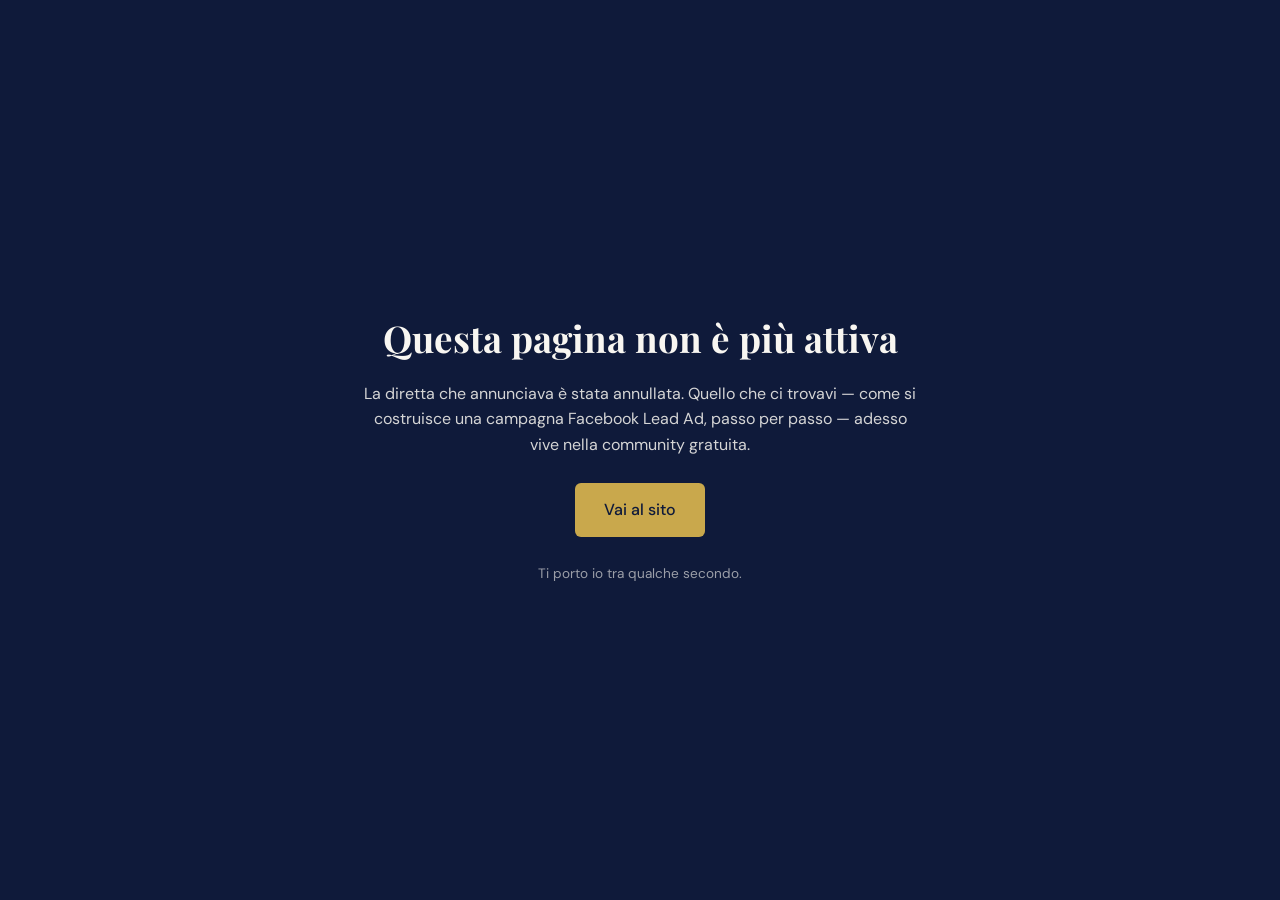
<file: diretta.html>
<!DOCTYPE html>
<html lang="it">
<head>
  <meta charset="UTF-8">
  <meta name="viewport" content="width=device-width, initial-scale=1.0">
  <meta name="robots" content="noindex, follow">
  <link rel="canonical" href="https://scuoladinetwork.com/">
  <meta http-equiv="refresh" content="5; url=index.html">
  <title>Questa pagina non &egrave; pi&ugrave; attiva &mdash; Scuola di Network</title>
  <!--
    2026-08-28: la diretta del 23 settembre 2026 e' stata cancellata.
    Questa pagina non viene eliminata perche' potrebbero esistere link
    esterni che ci puntano: reindirizza alla homepage.
    Nessun tracking qui dentro: una pagina di rimbalzo non ha bisogno di
    GTM ne' del Pixel, e cosi' non serve nemmeno il banner cookie.
  -->
  <link rel="preconnect" href="https://fonts.googleapis.com">
  <link rel="preconnect" href="https://fonts.gstatic.com" crossorigin>
  <link href="https://fonts.googleapis.com/css2?family=DM+Sans:opsz,wght@9..40,400;9..40,500&family=Playfair+Display:wght@700&display=swap" rel="stylesheet">
  <style>
    :root{
      --color-dark:#0F1A3A; --color-accent:#C9A84C; --color-light:#F8F6F1;
      --font-title:'Playfair Display',Georgia,serif; --font-body:'DM Sans',system-ui,sans-serif;
      --radius:6px;
    }
    *{box-sizing:border-box;margin:0;padding:0}
    body{
      background:var(--color-dark); color:var(--color-light);
      font-family:var(--font-body); line-height:1.6;
      min-height:100vh; display:flex; align-items:center; justify-content:center;
      padding:2rem; text-align:center;
    }
    .box{max-width:560px}
    h1{font-family:var(--font-title); font-size:clamp(1.6rem,4vw,2.3rem); line-height:1.25; margin-bottom:1.2rem}
    p{margin-bottom:1.6rem; opacity:.85}
    a.btn{
      display:inline-block; background:var(--color-accent); color:var(--color-dark);
      text-decoration:none; font-weight:500; padding:0.9rem 1.8rem; border-radius:var(--radius);
    }
    .small{font-size:.85rem; opacity:.6; margin-top:1.6rem; margin-bottom:0}
  </style>
</head>
<body>
  <div class="box">
    <h1>Questa pagina non &egrave; pi&ugrave; attiva</h1>
    <p>La diretta che annunciava &egrave; stata annullata. Quello che ci trovavi &mdash; come si costruisce una campagna Facebook Lead Ad, passo per passo &mdash; adesso vive nella community gratuita.</p>
    <a class="btn" href="index.html">Vai al sito</a>
    <p class="small">Ti porto io tra qualche secondo.</p>
  </div>
</body>
</html>
</file>
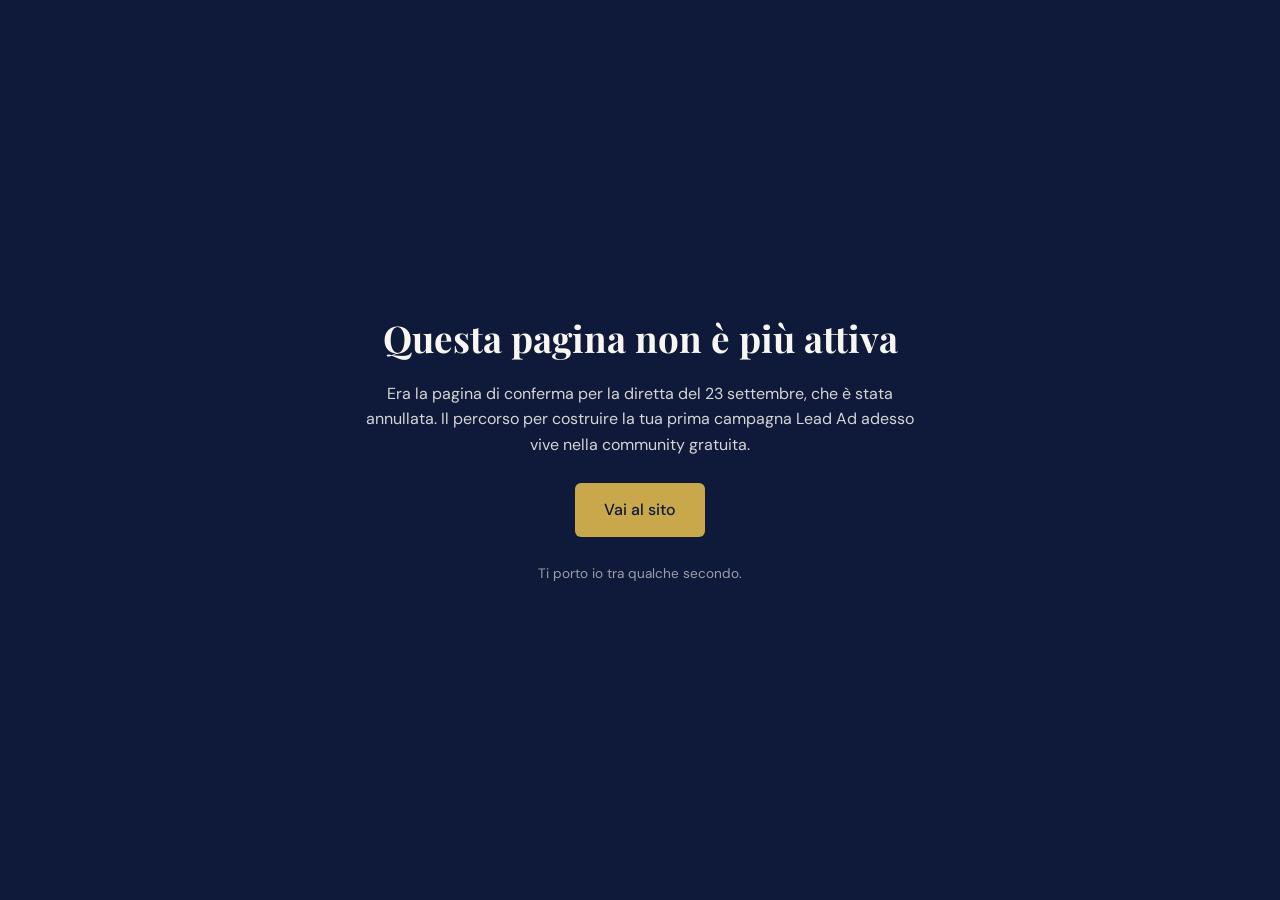
<file: grazie-diretta.html>
<!DOCTYPE html>
<html lang="it">
<head>
  <meta charset="UTF-8">
  <meta name="viewport" content="width=device-width, initial-scale=1.0">
  <meta name="robots" content="noindex, follow">
  <link rel="canonical" href="https://scuoladinetwork.com/">
  <meta http-equiv="refresh" content="5; url=index.html">
  <title>Questa pagina non &egrave; pi&ugrave; attiva &mdash; Scuola di Network</title>
  <!--
    2026-08-28: la diretta del 23 settembre 2026 e' stata cancellata.
    Questa pagina non viene eliminata perche' potrebbero esistere link
    esterni che ci puntano: reindirizza alla homepage.
    Nessun tracking qui dentro: una pagina di rimbalzo non ha bisogno di
    GTM ne' del Pixel, e cosi' non serve nemmeno il banner cookie.
  -->
  <link rel="preconnect" href="https://fonts.googleapis.com">
  <link rel="preconnect" href="https://fonts.gstatic.com" crossorigin>
  <link href="https://fonts.googleapis.com/css2?family=DM+Sans:opsz,wght@9..40,400;9..40,500&family=Playfair+Display:wght@700&display=swap" rel="stylesheet">
  <style>
    :root{
      --color-dark:#0F1A3A; --color-accent:#C9A84C; --color-light:#F8F6F1;
      --font-title:'Playfair Display',Georgia,serif; --font-body:'DM Sans',system-ui,sans-serif;
      --radius:6px;
    }
    *{box-sizing:border-box;margin:0;padding:0}
    body{
      background:var(--color-dark); color:var(--color-light);
      font-family:var(--font-body); line-height:1.6;
      min-height:100vh; display:flex; align-items:center; justify-content:center;
      padding:2rem; text-align:center;
    }
    .box{max-width:560px}
    h1{font-family:var(--font-title); font-size:clamp(1.6rem,4vw,2.3rem); line-height:1.25; margin-bottom:1.2rem}
    p{margin-bottom:1.6rem; opacity:.85}
    a.btn{
      display:inline-block; background:var(--color-accent); color:var(--color-dark);
      text-decoration:none; font-weight:500; padding:0.9rem 1.8rem; border-radius:var(--radius);
    }
    .small{font-size:.85rem; opacity:.6; margin-top:1.6rem; margin-bottom:0}
  </style>
</head>
<body>
  <div class="box">
    <h1>Questa pagina non &egrave; pi&ugrave; attiva</h1>
    <p>Era la pagina di conferma per la diretta del 23 settembre, che &egrave; stata annullata. Il percorso per costruire la tua prima campagna Lead Ad adesso vive nella community gratuita.</p>
    <a class="btn" href="index.html">Vai al sito</a>
    <p class="small">Ti porto io tra qualche secondo.</p>
  </div>
</body>
</html>
</file>
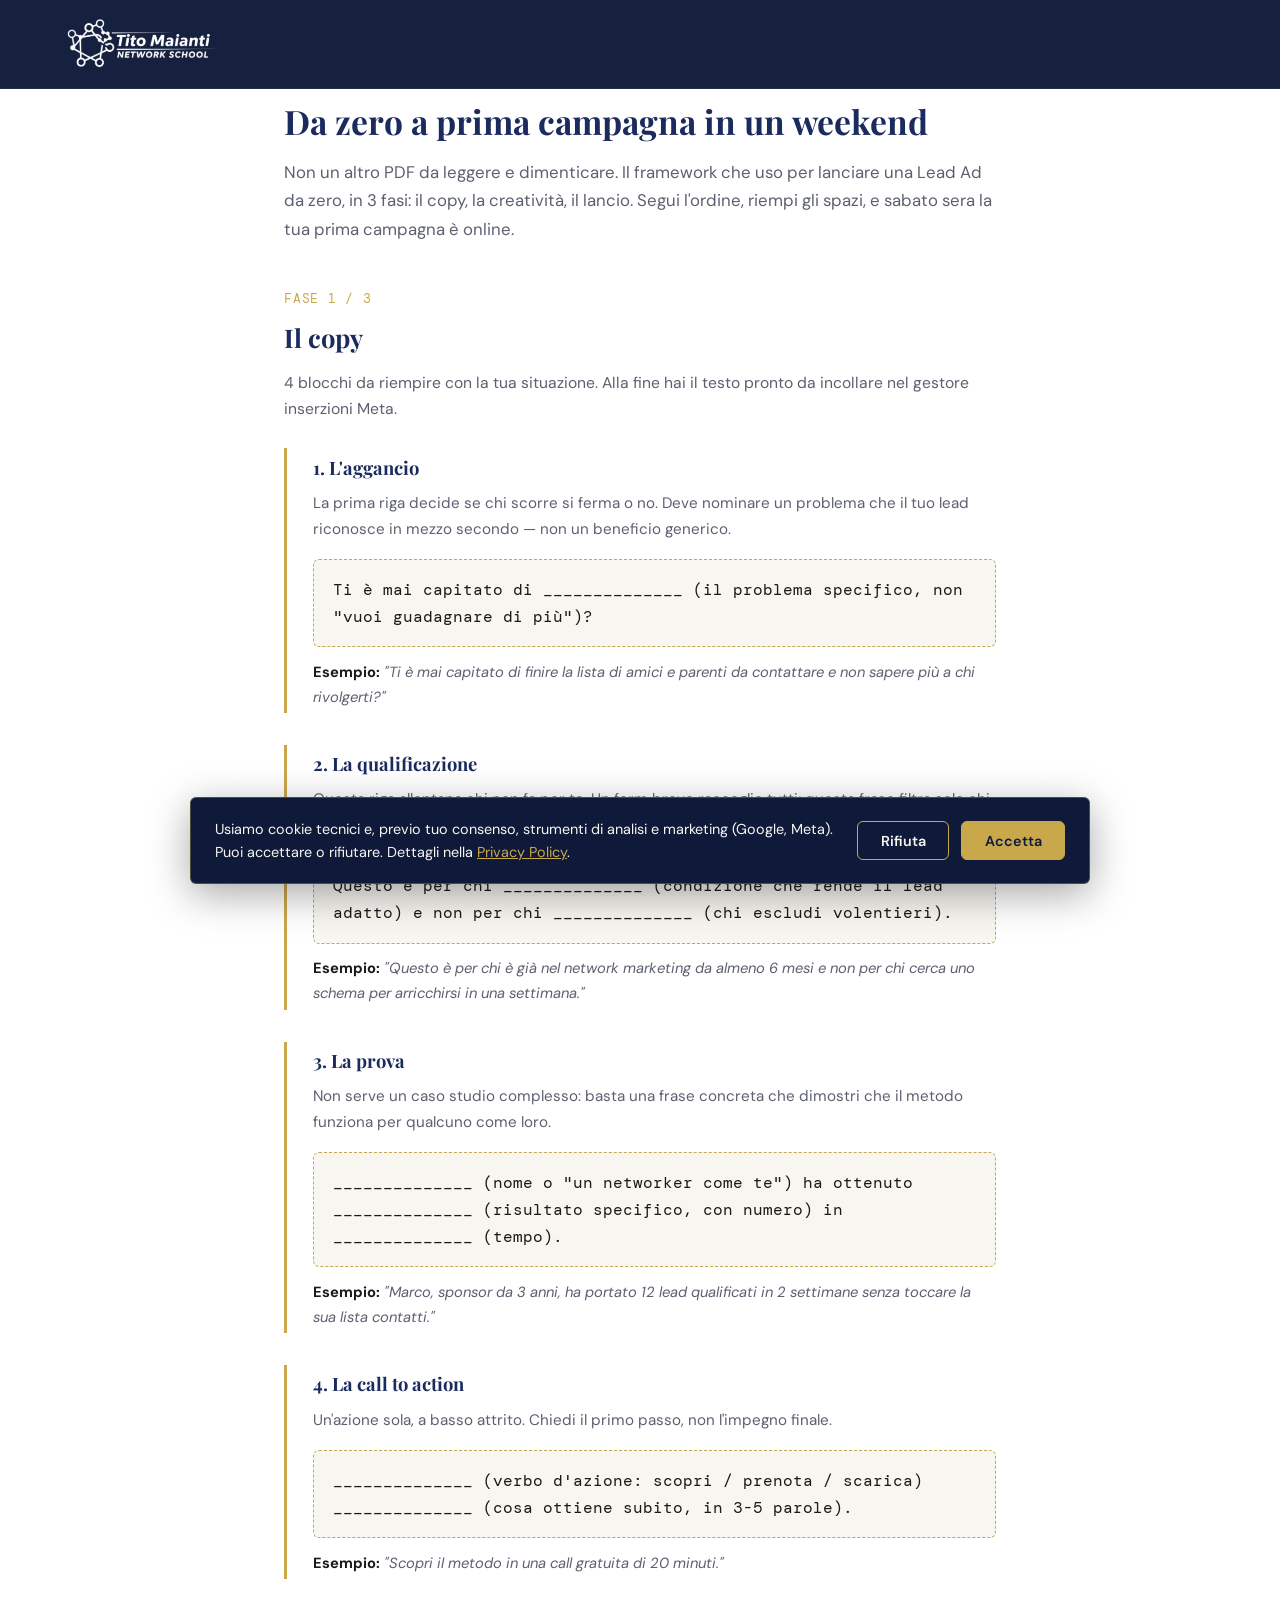
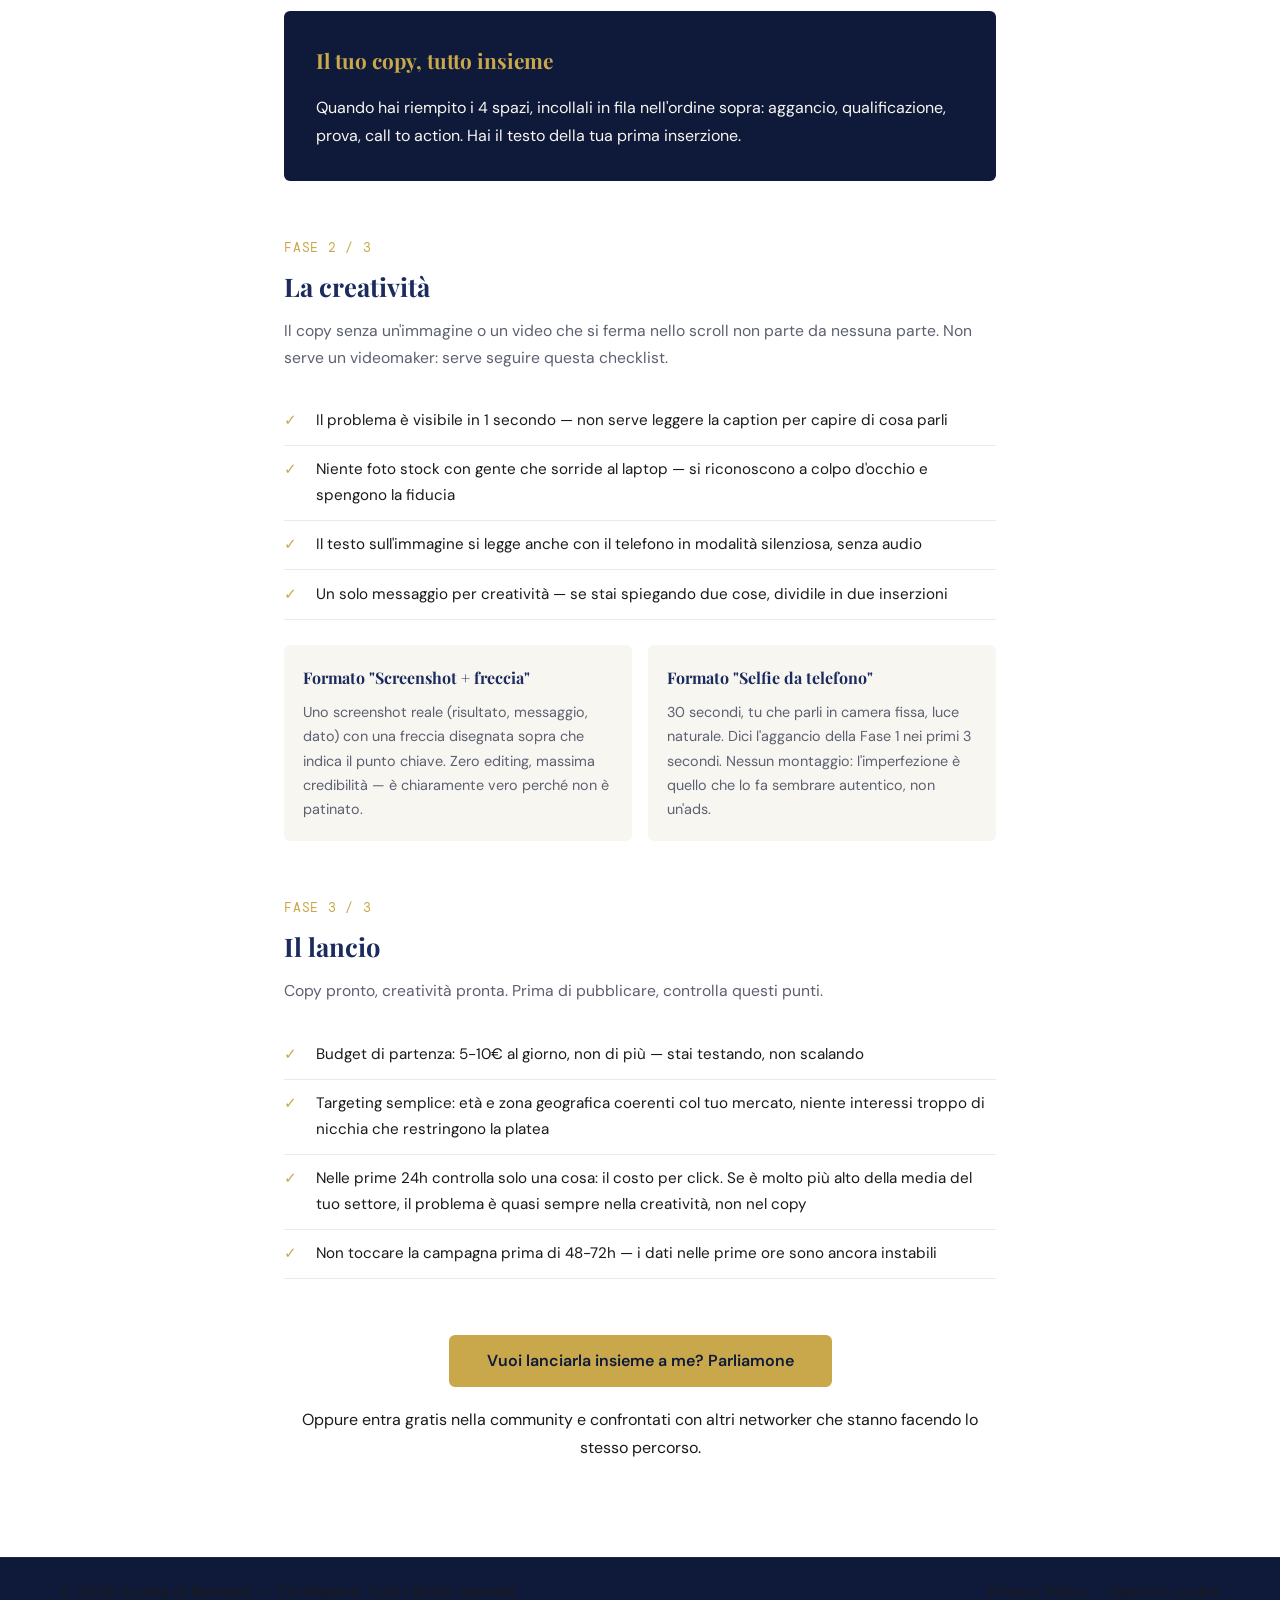
<file: lead-magnet.html>
<!DOCTYPE html>
<html lang="it">
<head>
  <!-- Consent Mode v2 + caricamento condizionato di GTM (GDPR) -->
  <script>
    window.dataLayer = window.dataLayer || [];
    function gtag(){dataLayer.push(arguments);}
    gtag('consent', 'default', {
      ad_storage: 'denied',
      analytics_storage: 'denied',
      ad_user_data: 'denied',
      ad_personalization: 'denied',
      wait_for_update: 500
    });

    window.loadGTM = function () {
      if (window.__gtmLoaded) return;
      window.__gtmLoaded = true;
      (function(w,d,s,l,i){w[l]=w[l]||[];w[l].push({'gtm.start':
      new Date().getTime(),event:'gtm.js'});var f=d.getElementsByTagName(s)[0],
      j=d.createElement(s),dl=l!='dataLayer'?'&l='+l:'';j.async=true;j.src=
      'https://www.googletagmanager.com/gtm.js?id='+i+dl;f.parentNode.insertBefore(j,f);
      })(window,document,'script','dataLayer','GTM-WN82N9PX');
    };

    window.loadPixel = function () {
      if (window.__pixelLoaded) return;
      window.__pixelLoaded = true;
      !function(f,b,e,v,n,t,s){if(f.fbq)return;n=f.fbq=function(){n.callMethod?
      n.callMethod.apply(n,arguments):n.queue.push(arguments)};if(!f._fbq)f._fbq=n;
      n.push=n;n.loaded=!0;n.version='2.0';n.queue=[];t=b.createElement(e);t.async=!0;
      t.src=v;s=b.getElementsByTagName(e)[0];s.parentNode.insertBefore(t,s)}(window,
      document,'script','https://connect.facebook.net/en_US/fbevents.js');
      fbq('init', '1515308506137464');
      fbq('track', 'PageView');
      if (window.ML_TRACK_LEAD) { fbq('track', 'Lead'); }
    };

    window.gtagConsentUpdate = function (state) {
      var granted = state === 'granted';
      gtag('consent', 'update', {
        ad_storage: granted ? 'granted' : 'denied',
        analytics_storage: granted ? 'granted' : 'denied',
        ad_user_data: granted ? 'granted' : 'denied',
        ad_personalization: granted ? 'granted' : 'denied'
      });
      if (granted) { window.loadGTM(); window.loadPixel(); }
    };

    try {
      if (localStorage.getItem('cookie-consent') === 'granted') {
        window.gtagConsentUpdate('granted');
      }
    } catch (e) {}
  </script>
  <!-- End Consent Mode / GTM -->

  <meta charset="UTF-8">
  <meta name="viewport" content="width=device-width, initial-scale=1.0">
  <meta name="robots" content="noindex">
  <title>Da zero a prima campagna in un weekend — Scuola di Network</title>

  <link rel="preconnect" href="https://fonts.googleapis.com">
  <link rel="preconnect" href="https://fonts.gstatic.com" crossorigin>
  <link href="https://fonts.googleapis.com/css2?family=DM+Mono:wght@400;500&family=DM+Sans:ital,opsz,wght@0,9..40,400;0,9..40,500;0,9..40,600;1,9..40,400&family=Playfair+Display:ital,wght@0,700;0,800;1,700&display=swap" rel="stylesheet">
  <link rel="stylesheet" href="css/style.css">

  <style>
    .lm { max-width: 760px; margin: 0 auto; padding: 4rem 1.5rem 6rem; }
    .lm__eyebrow { font-family: var(--font-mono); color: var(--color-accent); text-transform: uppercase; letter-spacing: 0.08em; font-size: 0.85rem; margin-bottom: 0.8rem; }
    .lm h1 { font-family: var(--font-title); font-size: 2.1rem; color: var(--color-primary); line-height: 1.25; margin-bottom: 1rem; }
    .lm__intro { color: var(--color-text-muted); font-size: 1.05rem; margin-bottom: 2.8rem; }
    .lm__phase { margin-bottom: 3.5rem; }
    .lm__phase-label { font-family: var(--font-mono); color: var(--color-accent); text-transform: uppercase; letter-spacing: 0.06em; font-size: 0.8rem; margin-bottom: 0.4rem; }
    .lm__phase h2 { font-family: var(--font-title); font-size: 1.6rem; color: var(--color-primary); margin-bottom: 0.6rem; }
    .lm__phase-intro { color: var(--color-text-muted); font-size: 0.98rem; margin-bottom: 1.6rem; }
    .lm__step { border-left: 3px solid var(--color-accent); padding: 0.2rem 0 0.2rem 1.6rem; margin-bottom: 2rem; }
    .lm__step h3 { font-family: var(--font-title); font-size: 1.15rem; color: var(--color-primary); margin-bottom: 0.5rem; }
    .lm__step .why { color: var(--color-text-muted); font-size: 0.95rem; margin-bottom: 1rem; }
    .lm__fill { border: 1.5px dashed var(--color-accent); border-radius: var(--radius); padding: 1rem 1.2rem; font-family: var(--font-mono); color: var(--color-text); background: var(--color-light); min-height: 2.2rem; margin-bottom: 0.8rem; }
    .lm__example { font-size: 0.92rem; color: var(--color-text-muted); font-style: italic; }
    .lm__example strong { color: var(--color-text); font-style: normal; }
    .lm__checklist { list-style: none; padding: 0; margin: 0 0 1.6rem; }
    .lm__checklist li { padding: 0.7rem 0 0.7rem 2rem; border-bottom: 1px solid rgba(27,43,94,0.1); color: var(--color-text); font-size: 0.95rem; position: relative; }
    .lm__checklist li::before { content: "✓"; position: absolute; left: 0; color: var(--color-accent); font-weight: 700; }
    .lm__formats { display: grid; grid-template-columns: 1fr 1fr; gap: 1rem; margin-bottom: 1.6rem; }
    .lm__format { background: var(--color-light); border-radius: var(--radius); padding: 1.2rem; }
    .lm__format h3 { font-family: var(--font-title); font-size: 1rem; color: var(--color-primary); margin-bottom: 0.5rem; }
    .lm__format p { color: var(--color-text-muted); font-size: 0.9rem; }
    .lm__result { background: var(--color-dark); color: var(--color-white); border-radius: var(--radius); padding: 2rem; margin-top: 1rem; }
    .lm__result h2 { font-family: var(--font-title); color: var(--color-accent); font-size: 1.3rem; margin-bottom: 1rem; }
    .lm__result p { color: var(--color-light); }
    .lm__cta { text-align: center; margin-top: 3rem; }
    @media (max-width: 640px) {
      .lm__formats { grid-template-columns: 1fr; }
    }
    @media print {
      .nav, .lm__cta { display: none; }
      .lm { padding-top: 1rem; }
    }
  </style>
</head>
<body>

  <nav class="nav" id="nav">
    <div class="container nav__inner">
      <a href="index.html" class="nav__logo">
        <img src="Logo Network School (1).png" alt="Scuola di Network" onerror="this.style.display='none';this.nextElementSibling.style.display='block'">
        <span class="nav__logo-text" style="display:none">Scuola di Network</span>
      </a>
    </div>
  </nav>

  <main class="lm">
    <p class="lm__eyebrow">Eccolo, come promesso</p>
    <h1>Da zero a prima campagna in un weekend</h1>
    <p class="lm__intro">
      Non un altro PDF da leggere e dimenticare. Il framework che uso per lanciare una Lead Ad
      da zero, in 3 fasi: il copy, la creatività, il lancio. Segui l'ordine, riempi gli spazi,
      e sabato sera la tua prima campagna è online.
    </p>

    <div class="lm__phase">
      <p class="lm__phase-label">Fase 1 / 3</p>
      <h2>Il copy</h2>
      <p class="lm__phase-intro">4 blocchi da riempire con la tua situazione. Alla fine hai il testo pronto da incollare nel gestore inserzioni Meta.</p>

      <div class="lm__step">
        <h3>1. L'aggancio</h3>
        <p class="why">La prima riga decide se chi scorre si ferma o no. Deve nominare un problema che il tuo lead riconosce in mezzo secondo — non un beneficio generico.</p>
        <div class="lm__fill">Ti è mai capitato di ______________ (il problema specifico, non "vuoi guadagnare di più")?</div>
        <p class="lm__example"><strong>Esempio:</strong> "Ti è mai capitato di finire la lista di amici e parenti da contattare e non sapere più a chi rivolgerti?"</p>
      </div>

      <div class="lm__step">
        <h3>2. La qualificazione</h3>
        <p class="why">Questa riga allontana chi non fa per te. Un form breve raccoglie tutti; questa frase filtra solo chi ha già il problema che risolvi.</p>
        <div class="lm__fill">Questo è per chi ______________ (condizione che rende il lead adatto) e non per chi ______________ (chi escludi volentieri).</div>
        <p class="lm__example"><strong>Esempio:</strong> "Questo è per chi è già nel network marketing da almeno 6 mesi e non per chi cerca uno schema per arricchirsi in una settimana."</p>
      </div>

      <div class="lm__step">
        <h3>3. La prova</h3>
        <p class="why">Non serve un caso studio complesso: basta una frase concreta che dimostri che il metodo funziona per qualcuno come loro.</p>
        <div class="lm__fill">______________ (nome o "un networker come te") ha ottenuto ______________ (risultato specifico, con numero) in ______________ (tempo).</div>
        <p class="lm__example"><strong>Esempio:</strong> "Marco, sponsor da 3 anni, ha portato 12 lead qualificati in 2 settimane senza toccare la sua lista contatti."</p>
      </div>

      <div class="lm__step">
        <h3>4. La call to action</h3>
        <p class="why">Un'azione sola, a basso attrito. Chiedi il primo passo, non l'impegno finale.</p>
        <div class="lm__fill">______________ (verbo d'azione: scopri / prenota / scarica) ______________ (cosa ottiene subito, in 3-5 parole).</div>
        <p class="lm__example"><strong>Esempio:</strong> "Scopri il metodo in una call gratuita di 20 minuti."</p>
      </div>

      <div class="lm__result">
        <h2>Il tuo copy, tutto insieme</h2>
        <p>
          Quando hai riempito i 4 spazi, incollali in fila nell'ordine sopra: aggancio, qualificazione,
          prova, call to action. Hai il testo della tua prima inserzione.
        </p>
      </div>
    </div>

    <div class="lm__phase">
      <p class="lm__phase-label">Fase 2 / 3</p>
      <h2>La creatività</h2>
      <p class="lm__phase-intro">Il copy senza un'immagine o un video che si ferma nello scroll non parte da nessuna parte. Non serve un videomaker: serve seguire questa checklist.</p>

      <ul class="lm__checklist">
        <li>Il problema è visibile in 1 secondo — non serve leggere la caption per capire di cosa parli</li>
        <li>Niente foto stock con gente che sorride al laptop — si riconoscono a colpo d'occhio e spengono la fiducia</li>
        <li>Il testo sull'immagine si legge anche con il telefono in modalità silenziosa, senza audio</li>
        <li>Un solo messaggio per creatività — se stai spiegando due cose, dividile in due inserzioni</li>
      </ul>

      <div class="lm__formats">
        <div class="lm__format">
          <h3>Formato "Screenshot + freccia"</h3>
          <p>Uno screenshot reale (risultato, messaggio, dato) con una freccia disegnata sopra che indica il punto chiave. Zero editing, massima credibilità — è chiaramente vero perché non è patinato.</p>
        </div>
        <div class="lm__format">
          <h3>Formato "Selfie da telefono"</h3>
          <p>30 secondi, tu che parli in camera fissa, luce naturale. Dici l'aggancio della Fase 1 nei primi 3 secondi. Nessun montaggio: l'imperfezione è quello che lo fa sembrare autentico, non un'ads.</p>
        </div>
      </div>
    </div>

    <div class="lm__phase">
      <p class="lm__phase-label">Fase 3 / 3</p>
      <h2>Il lancio</h2>
      <p class="lm__phase-intro">Copy pronto, creatività pronta. Prima di pubblicare, controlla questi punti.</p>

      <ul class="lm__checklist">
        <li>Budget di partenza: 5-10€ al giorno, non di più — stai testando, non scalando</li>
        <li>Targeting semplice: età e zona geografica coerenti col tuo mercato, niente interessi troppo di nicchia che restringono la platea</li>
        <li>Nelle prime 24h controlla solo una cosa: il costo per click. Se è molto più alto della media del tuo settore, il problema è quasi sempre nella creatività, non nel copy</li>
        <li>Non toccare la campagna prima di 48-72h — i dati nelle prime ore sono ancora instabili</li>
      </ul>
    </div>

    <div class="lm__cta">
      <a href="index.html#contatti" class="btn btn--gold btn--lg">Vuoi lanciarla insieme a me? Parliamone</a>
      <p style="margin-top: 1.2rem;">
        Oppure <a href="https://www.skool.com/scuola-di-network-2283" target="_blank" rel="noopener">entra gratis nella community</a>
        e confrontati con altri networker che stanno facendo lo stesso percorso.
      </p>
    </div>
  </main>

  <footer class="footer">
    <div class="container footer__bottom-inner">
      <p>&copy; 2026 Scuola di Network — Tito Maianti. Tutti i diritti riservati.</p>
      <p>
        <a href="privacy.html">Privacy Policy</a> &nbsp;·&nbsp;
        <button type="button" class="cookie-manage" data-cookie="manage">Gestisci cookie</button>
      </p>
    </div>
  </footer>

  <!-- ============================================================
       COOKIE BANNER (GDPR)
  ============================================================ -->
  <div class="cookie-banner" id="cookieBanner" role="dialog" aria-live="polite" aria-label="Consenso cookie">
    <p class="cookie-banner__text">
      Usiamo cookie tecnici e, previo tuo consenso, strumenti di analisi e
      marketing (Google, Meta). Puoi accettare o rifiutare. Dettagli nella
      <a href="privacy.html">Privacy Policy</a>.
    </p>
    <div class="cookie-banner__actions">
      <button type="button" class="cookie-banner__btn cookie-banner__btn--reject" data-cookie="reject">Rifiuta</button>
      <button type="button" class="cookie-banner__btn cookie-banner__btn--accept" data-cookie="accept">Accetta</button>
    </div>
  </div>

  <script src="js/cookie-consent.js" defer></script>

</body>
</html>
</file>
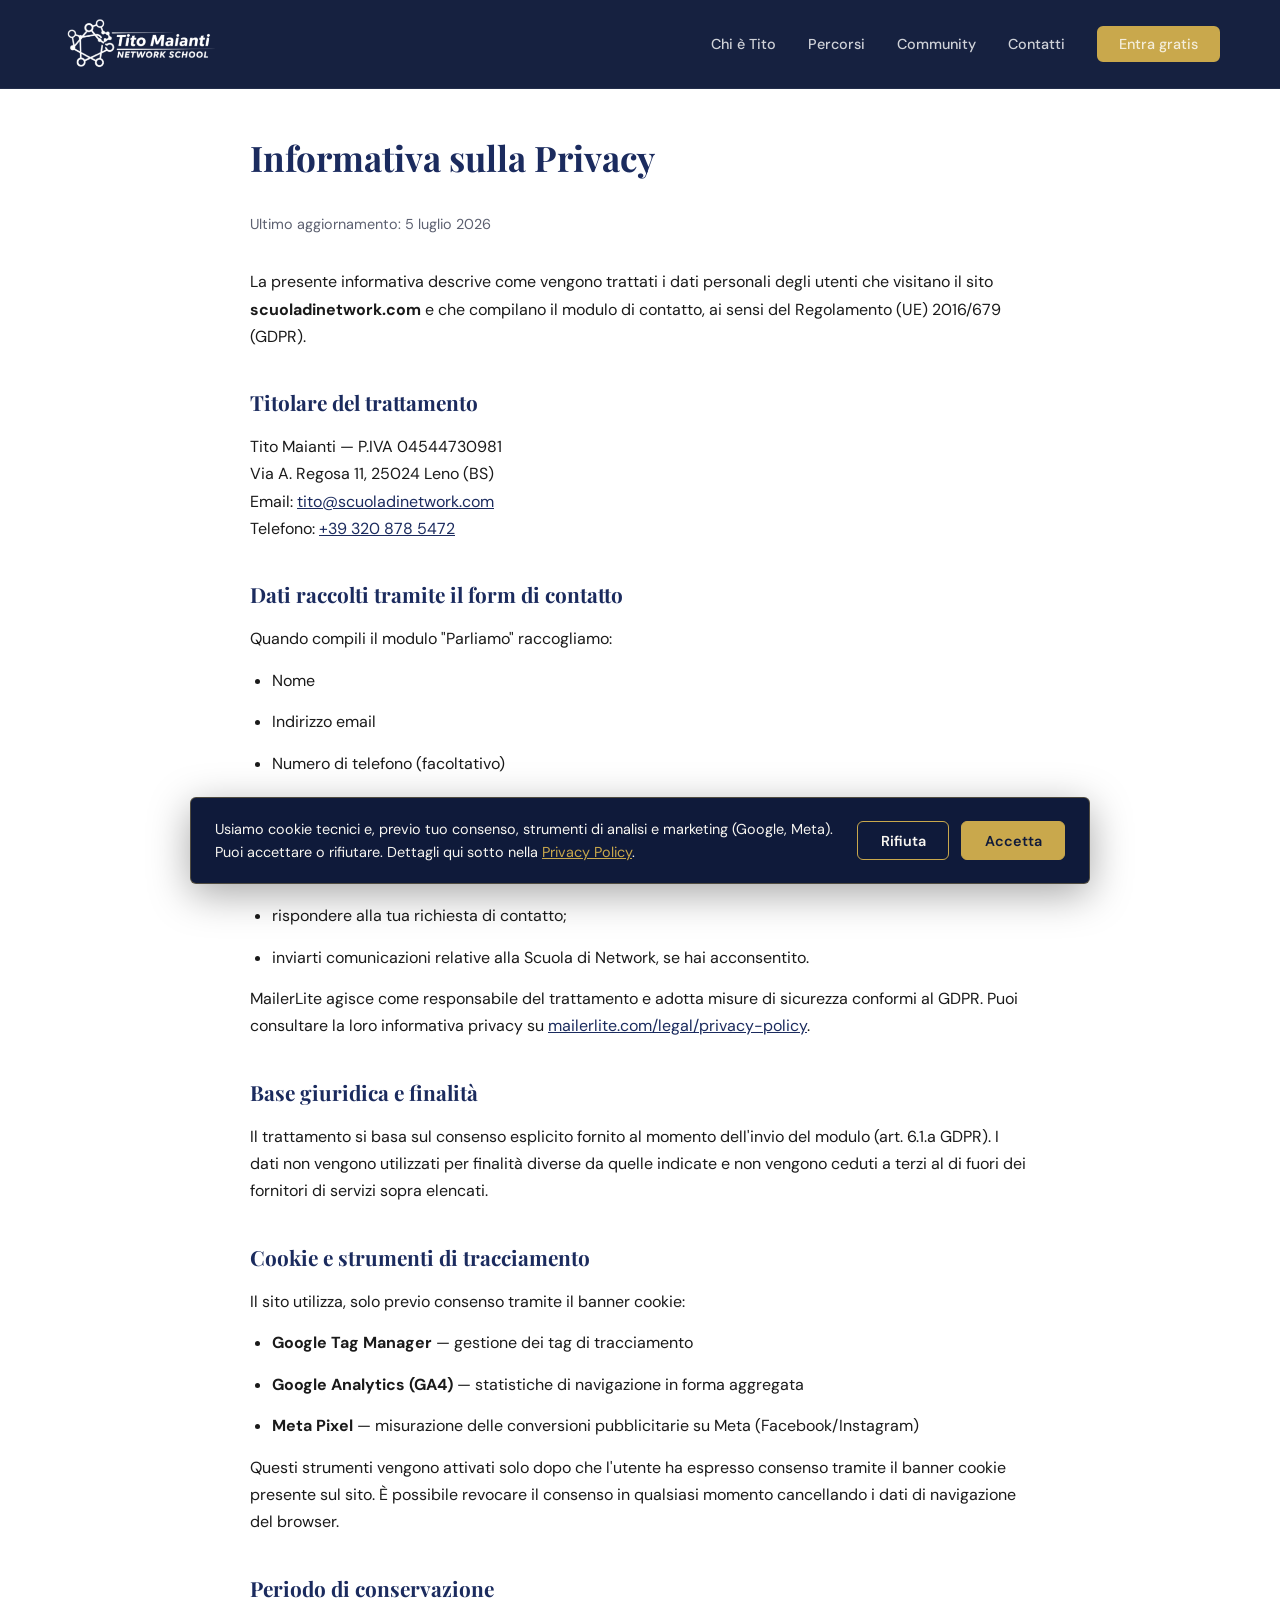
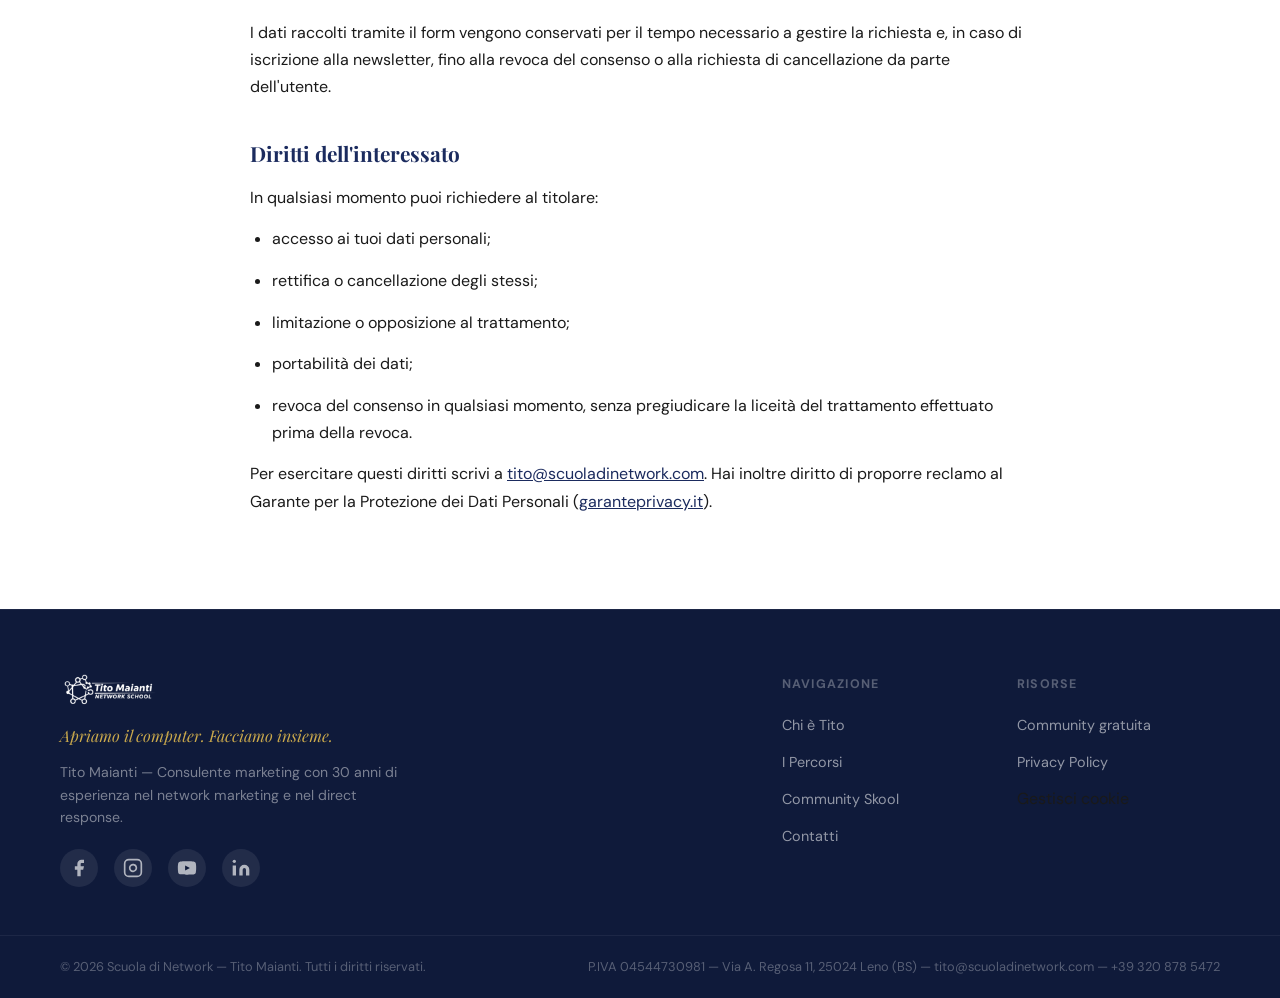
<file: privacy.html>
<!DOCTYPE html>
<html lang="it">
<head>
  <meta charset="UTF-8">
  <meta name="viewport" content="width=device-width, initial-scale=1.0">
  <meta name="robots" content="noindex">
  <meta name="description" content="Informativa Privacy — Scuola di Network di Tito Maianti">
  <title>Privacy Policy — Scuola di Network</title>

  <link rel="preconnect" href="https://fonts.googleapis.com">
  <link rel="preconnect" href="https://fonts.gstatic.com" crossorigin>
  <link href="https://fonts.googleapis.com/css2?family=DM+Mono:wght@400;500&family=DM+Sans:ital,opsz,wght@0,9..40,400;0,9..40,500;0,9..40,600;1,9..40,400&family=Playfair+Display:ital,wght@0,700;0,800;1,700&display=swap" rel="stylesheet">

  <link rel="stylesheet" href="css/style.css">
  <style>
    .legal { padding: 8rem 0 5rem; max-width: 780px; margin: 0 auto; }
    .legal h1 { font-family: var(--font-title); font-size: 2.2rem; color: var(--color-primary); margin-bottom: 1.5rem; }
    .legal h2 { font-family: var(--font-title); font-size: 1.3rem; color: var(--color-primary); margin: 2.2rem 0 0.8rem; }
    .legal p, .legal li { color: var(--color-text); margin-bottom: 0.9rem; }
    .legal ul { list-style: disc; padding-left: 1.4rem; }
    .legal a { color: var(--color-primary); text-decoration: underline; }
    .legal .legal__updated { color: var(--color-text-muted); font-size: 0.9rem; margin-bottom: 2rem; }
  </style>
</head>
<body>

  <nav class="nav" id="nav">
    <div class="container nav__inner">
      <a href="index.html" class="nav__logo">
        <img src="Logo Network School (1).png" alt="Scuola di Network" onerror="this.style.display='none';this.nextElementSibling.style.display='block'">
        <span class="nav__logo-text" style="display:none">Scuola di Network</span>
      </a>
      <button class="nav__toggle" id="navToggle" aria-label="Menu">
        <span></span><span></span><span></span>
      </button>
      <ul class="nav__links" id="navLinks">
        <li><a href="index.html#chi-e-tito">Chi è Tito</a></li>
        <li><a href="index.html#percorsi">Percorsi</a></li>
        <li><a href="index.html#community">Community</a></li>
        <li><a href="index.html#contatti">Contatti</a></li>
        <li><a href="https://www.skool.com/scuola-di-network-2283" target="_blank" rel="noopener" class="btn btn--nav">Entra gratis</a></li>
      </ul>
    </div>
  </nav>

  <main class="container">
    <section class="legal">
      <h1>Informativa sulla Privacy</h1>
      <p class="legal__updated">Ultimo aggiornamento: 5 luglio 2026</p>

      <p>
        La presente informativa descrive come vengono trattati i dati personali degli utenti che
        visitano il sito <strong>scuoladinetwork.com</strong> e che compilano il modulo di contatto,
        ai sensi del Regolamento (UE) 2016/679 (GDPR).
      </p>

      <h2>Titolare del trattamento</h2>
      <p>
        Tito Maianti — P.IVA 04544730981<br>
        Via A. Regosa 11, 25024 Leno (BS)<br>
        Email: <a href="mailto:tito@scuoladinetwork.com">tito@scuoladinetwork.com</a><br>
        Telefono: <a href="tel:+393208785472">+39 320 878 5472</a>
      </p>

      <h2>Dati raccolti tramite il form di contatto</h2>
      <p>Quando compili il modulo "Parliamo" raccogliamo:</p>
      <ul>
        <li>Nome</li>
        <li>Indirizzo email</li>
        <li>Numero di telefono (facoltativo)</li>
        <li>Il testo che scrivi riguardo alla tua situazione</li>
      </ul>
      <p>
        Questi dati vengono trasferiti alla piattaforma <strong>MailerLite</strong> (fornitore di
        servizi di email marketing), che li conserva per conto del titolare al fine di:
      </p>
      <ul>
        <li>rispondere alla tua richiesta di contatto;</li>
        <li>inviarti comunicazioni relative alla Scuola di Network, se hai acconsentito.</li>
      </ul>
      <p>
        MailerLite agisce come responsabile del trattamento e adotta misure di sicurezza conformi
        al GDPR. Puoi consultare la loro informativa privacy su
        <a href="https://www.mailerlite.com/legal/privacy-policy" target="_blank" rel="noopener">mailerlite.com/legal/privacy-policy</a>.
      </p>

      <h2>Base giuridica e finalità</h2>
      <p>
        Il trattamento si basa sul consenso esplicito fornito al momento dell'invio del modulo
        (art. 6.1.a GDPR). I dati non vengono utilizzati per finalità diverse da quelle indicate
        e non vengono ceduti a terzi al di fuori dei fornitori di servizi sopra elencati.
      </p>

      <h2>Cookie e strumenti di tracciamento</h2>
      <p>Il sito utilizza, solo previo consenso tramite il banner cookie:</p>
      <ul>
        <li><strong>Google Tag Manager</strong> — gestione dei tag di tracciamento</li>
        <li><strong>Google Analytics (GA4)</strong> — statistiche di navigazione in forma aggregata</li>
        <li><strong>Meta Pixel</strong> — misurazione delle conversioni pubblicitarie su Meta (Facebook/Instagram)</li>
      </ul>
      <p>
        Questi strumenti vengono attivati solo dopo che l'utente ha espresso consenso tramite il
        banner cookie presente sul sito. È possibile revocare il consenso in qualsiasi momento
        cancellando i dati di navigazione del browser.
      </p>

      <h2>Periodo di conservazione</h2>
      <p>
        I dati raccolti tramite il form vengono conservati per il tempo necessario a gestire la
        richiesta e, in caso di iscrizione alla newsletter, fino alla revoca del consenso o alla
        richiesta di cancellazione da parte dell'utente.
      </p>

      <h2>Diritti dell'interessato</h2>
      <p>In qualsiasi momento puoi richiedere al titolare:</p>
      <ul>
        <li>accesso ai tuoi dati personali;</li>
        <li>rettifica o cancellazione degli stessi;</li>
        <li>limitazione o opposizione al trattamento;</li>
        <li>portabilità dei dati;</li>
        <li>revoca del consenso in qualsiasi momento, senza pregiudicare la liceità del trattamento
          effettuato prima della revoca.</li>
      </ul>
      <p>
        Per esercitare questi diritti scrivi a
        <a href="mailto:tito@scuoladinetwork.com">tito@scuoladinetwork.com</a>.
        Hai inoltre diritto di proporre reclamo al Garante per la Protezione dei Dati Personali
        (<a href="https://www.garanteprivacy.it" target="_blank" rel="noopener">garanteprivacy.it</a>).
      </p>
    </section>
  </main>

  <footer class="footer">
    <div class="container footer__inner">
      <div class="footer__brand">
        <a href="index.html" class="footer__logo">
          <img src="Logo Network School (1).png" alt="Scuola di Network" onerror="this.style.display='none';this.nextElementSibling.style.display='block'">
          <span class="footer__logo-text" style="display:none">Scuola di Network</span>
        </a>
        <p class="footer__tagline">Apriamo il computer. Facciamo insieme.</p>
        <p class="footer__desc">
          Tito Maianti — Consulente marketing con 30 anni di esperienza
          nel network marketing e nel direct response.
        </p>
        <div class="footer__social">
          <a href="https://www.facebook.com/profile.php?id=61579635776483" target="_blank" rel="noopener" aria-label="Facebook">
            <svg width="20" height="20" viewBox="0 0 24 24" fill="currentColor"><path d="M18 2h-3a5 5 0 0 0-5 5v3H7v4h3v8h4v-8h3l1-4h-4V7a1 1 0 0 1 1-1h3z"/></svg>
          </a>
          <a href="https://www.instagram.com/tito_ottorino_maianti/" target="_blank" rel="noopener" aria-label="Instagram">
            <svg width="20" height="20" viewBox="0 0 24 24" fill="none" stroke="currentColor" stroke-width="2"><rect x="2" y="2" width="20" height="20" rx="5" ry="5"/><path d="M16 11.37A4 4 0 1 1 12.63 8 4 4 0 0 1 16 11.37z"/><line x1="17.5" y1="6.5" x2="17.51" y2="6.5"/></svg>
          </a>
          <a href="https://www.youtube.com/@titomaianti" target="_blank" rel="noopener" aria-label="YouTube">
            <svg width="20" height="20" viewBox="0 0 24 24" fill="currentColor"><path d="M22.54 6.42a2.78 2.78 0 0 0-1.95-1.96C18.88 4 12 4 12 4s-6.88 0-8.59.46A2.78 2.78 0 0 0 1.46 6.42 29 29 0 0 0 1 12a29 29 0 0 0 .46 5.58 2.78 2.78 0 0 0 1.95 1.96C5.12 20 12 20 12 20s6.88 0 8.59-.46a2.78 2.78 0 0 0 1.95-1.96A29 29 0 0 0 23 12a29 29 0 0 0-.46-5.58z"/><polygon points="9.75 15.02 15.5 12 9.75 8.98 9.75 15.02" fill="#0F1A3A"/></svg>
          </a>
          <a href="https://www.linkedin.com/in/tito-maianti/" target="_blank" rel="noopener" aria-label="LinkedIn">
            <svg width="20" height="20" viewBox="0 0 24 24" fill="currentColor"><path d="M16 8a6 6 0 0 1 6 6v7h-4v-7a2 2 0 0 0-2-2 2 2 0 0 0-2 2v7h-4v-7a6 6 0 0 1 6-6z"/><rect x="2" y="9" width="4" height="12"/><circle cx="4" cy="4" r="2"/></svg>
          </a>
        </div>
      </div>
      <div class="footer__links">
        <div class="footer__col">
          <h4>Navigazione</h4>
          <ul>
            <li><a href="index.html#chi-e-tito">Chi è Tito</a></li>
            <li><a href="index.html#percorsi">I Percorsi</a></li>
            <li><a href="index.html#community">Community Skool</a></li>
            <li><a href="index.html#contatti">Contatti</a></li>
          </ul>
        </div>
        <div class="footer__col">
          <h4>Risorse</h4>
          <ul>
            <li><a href="https://www.skool.com/scuola-di-network-2283" target="_blank" rel="noopener">Community gratuita</a></li>
            <li><a href="privacy.html">Privacy Policy</a></li>
            <li><button type="button" class="cookie-manage" data-cookie="manage">Gestisci cookie</button></li>
          </ul>
        </div>
      </div>
    </div>
    <div class="footer__bottom">
      <div class="container footer__bottom-inner">
        <p>&copy; 2026 Scuola di Network — Tito Maianti. Tutti i diritti riservati.</p>
        <p>P.IVA 04544730981 — Via A. Regosa 11, 25024 Leno (BS) — <a href="mailto:tito@scuoladinetwork.com">tito@scuoladinetwork.com</a> — <a href="tel:+393208785472">+39 320 878 5472</a></p>
      </div>
    </div>
  </footer>

  <!-- ============================================================
       COOKIE BANNER (GDPR)
  ============================================================ -->
  <div class="cookie-banner" id="cookieBanner" role="dialog" aria-live="polite" aria-label="Consenso cookie">
    <p class="cookie-banner__text">
      Usiamo cookie tecnici e, previo tuo consenso, strumenti di analisi e
      marketing (Google, Meta). Puoi accettare o rifiutare. Dettagli qui sotto
      nella <a href="privacy.html">Privacy Policy</a>.
    </p>
    <div class="cookie-banner__actions">
      <button type="button" class="cookie-banner__btn cookie-banner__btn--reject" data-cookie="reject">Rifiuta</button>
      <button type="button" class="cookie-banner__btn cookie-banner__btn--accept" data-cookie="accept">Accetta</button>
    </div>
  </div>

  <script src="js/main.js"></script>
  <script src="js/cookie-consent.js" defer></script>
</body>
</html>
</file>
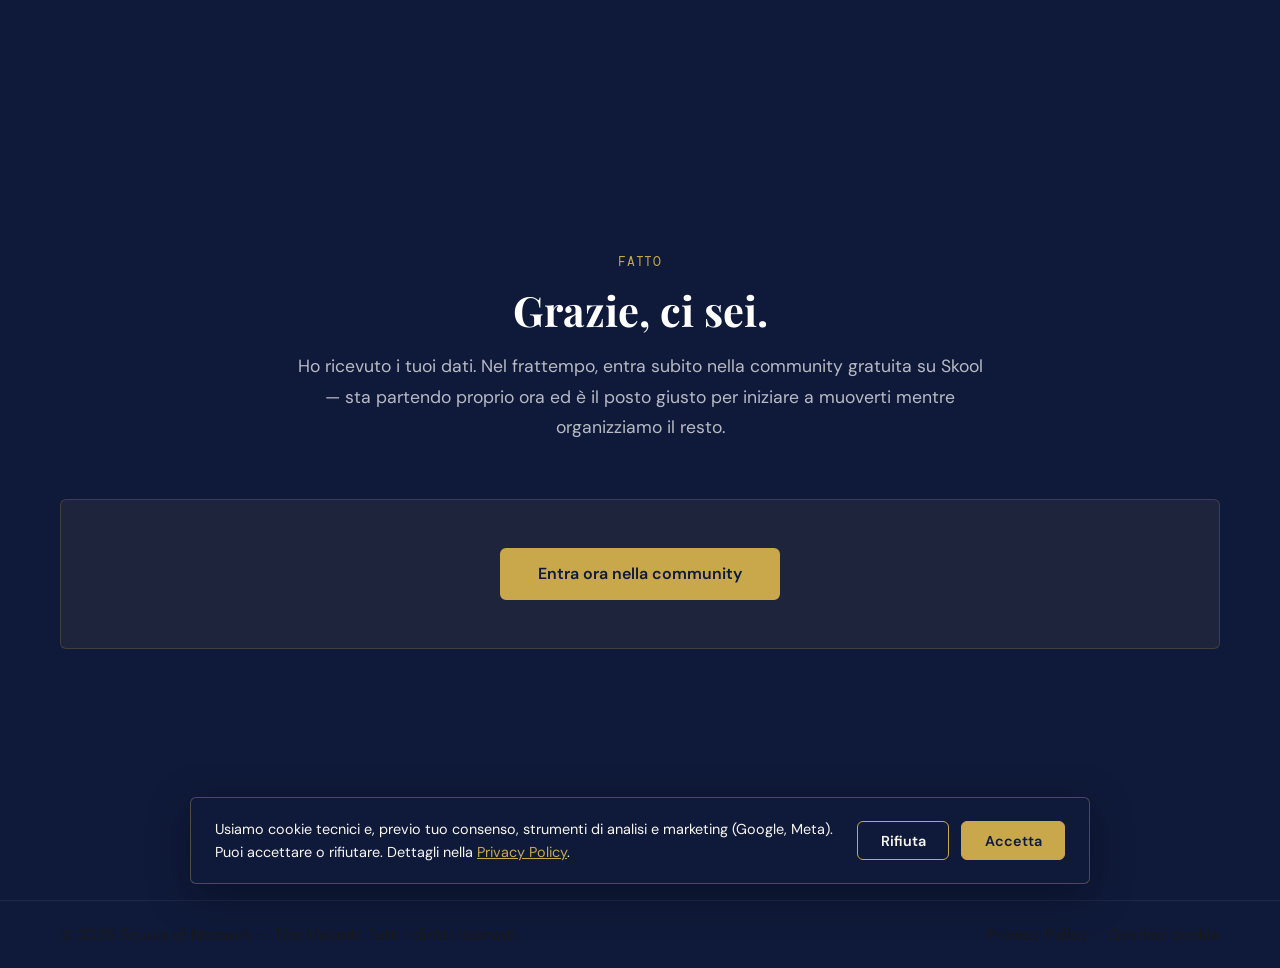
<file: thank-you.html>
<!DOCTYPE html>
<html lang="it">
<head>
  <!-- Questa è la pagina di conversione: spara l'evento Lead quando il Pixel si carica -->
  <script>window.ML_TRACK_LEAD = true;</script>

  <!-- Consent Mode v2 + caricamento condizionato di GTM (GDPR) -->
  <script>
    window.dataLayer = window.dataLayer || [];
    function gtag(){dataLayer.push(arguments);}
    gtag('consent', 'default', {
      ad_storage: 'denied',
      analytics_storage: 'denied',
      ad_user_data: 'denied',
      ad_personalization: 'denied',
      wait_for_update: 500
    });

    window.loadGTM = function () {
      if (window.__gtmLoaded) return;
      window.__gtmLoaded = true;
      (function(w,d,s,l,i){w[l]=w[l]||[];w[l].push({'gtm.start':
      new Date().getTime(),event:'gtm.js'});var f=d.getElementsByTagName(s)[0],
      j=d.createElement(s),dl=l!='dataLayer'?'&l='+l:'';j.async=true;j.src=
      'https://www.googletagmanager.com/gtm.js?id='+i+dl;f.parentNode.insertBefore(j,f);
      })(window,document,'script','dataLayer','GTM-WN82N9PX');
    };

    window.loadPixel = function () {
      if (window.__pixelLoaded) return;
      window.__pixelLoaded = true;
      !function(f,b,e,v,n,t,s){if(f.fbq)return;n=f.fbq=function(){n.callMethod?
      n.callMethod.apply(n,arguments):n.queue.push(arguments)};if(!f._fbq)f._fbq=n;
      n.push=n;n.loaded=!0;n.version='2.0';n.queue=[];t=b.createElement(e);t.async=!0;
      t.src=v;s=b.getElementsByTagName(e)[0];s.parentNode.insertBefore(t,s)}(window,
      document,'script','https://connect.facebook.net/en_US/fbevents.js');
      fbq('init', '1515308506137464');
      fbq('track', 'PageView');
      if (window.ML_TRACK_LEAD) { fbq('track', 'Lead'); }
    };

    window.gtagConsentUpdate = function (state) {
      var granted = state === 'granted';
      gtag('consent', 'update', {
        ad_storage: granted ? 'granted' : 'denied',
        analytics_storage: granted ? 'granted' : 'denied',
        ad_user_data: granted ? 'granted' : 'denied',
        ad_personalization: granted ? 'granted' : 'denied'
      });
      if (granted) { window.loadGTM(); window.loadPixel(); }
    };

    try {
      if (localStorage.getItem('cookie-consent') === 'granted') {
        window.gtagConsentUpdate('granted');
      }
    } catch (e) {}
  </script>
  <!-- End Consent Mode / GTM -->

  <meta charset="UTF-8">
  <meta name="viewport" content="width=device-width, initial-scale=1.0">
  <meta name="robots" content="noindex, nofollow">
  <title>Grazie — Scuola di Network | Tito Maianti</title>

  <!-- Google Fonts -->
  <link rel="preconnect" href="https://fonts.googleapis.com">
  <link rel="preconnect" href="https://fonts.gstatic.com" crossorigin>
  <link href="https://fonts.googleapis.com/css2?family=DM+Mono:wght@400;500&family=DM+Sans:ital,opsz,wght@0,9..40,400;0,9..40,500;0,9..40,600;1,9..40,400&family=Playfair+Display:ital,wght@0,700;0,800;1,700&display=swap" rel="stylesheet">

  <link rel="stylesheet" href="css/style.css">
</head>
<body>

  <!-- Nota GDPR: noscript GTM rimosso — GTM parte solo dopo il consenso. -->

  <!-- ============================================================
       THANK YOU
  ============================================================ -->
  <section class="section section--dark" id="grazie" style="min-height:100vh; display:flex; align-items:center;">
    <div class="container">
      <div class="section__header section__header--center">
        <p class="section__eyebrow section__eyebrow--gold">Fatto</p>
        <h1 class="section__title">Grazie, ci sei.</h1>
        <p class="section__sub">
          Ho ricevuto i tuoi dati. Nel frattempo, entra subito nella community
          gratuita su Skool — sta partendo proprio ora ed è il posto giusto
          per iniziare a muoverti mentre organizziamo il resto.
        </p>
      </div>

      <div class="community__cta-box">
        <a href="https://www.skool.com/scuola-di-network-2283" target="_blank" rel="noopener" class="btn btn--gold btn--lg">
          Entra ora nella community
        </a>
      </div>
    </div>
  </section>

  <!-- ============================================================
       FOOTER
  ============================================================ -->
  <footer class="footer">
    <div class="container footer__bottom-inner">
      <p>&copy; 2026 Scuola di Network — Tito Maianti. Tutti i diritti riservati.</p>
      <p>
        <a href="privacy.html">Privacy Policy</a> &nbsp;·&nbsp;
        <button type="button" class="cookie-manage" data-cookie="manage">Gestisci cookie</button>
      </p>
    </div>
  </footer>

  <!-- ============================================================
       COOKIE BANNER (GDPR)
  ============================================================ -->
  <div class="cookie-banner" id="cookieBanner" role="dialog" aria-live="polite" aria-label="Consenso cookie">
    <p class="cookie-banner__text">
      Usiamo cookie tecnici e, previo tuo consenso, strumenti di analisi e
      marketing (Google, Meta). Puoi accettare o rifiutare. Dettagli nella
      <a href="privacy.html">Privacy Policy</a>.
    </p>
    <div class="cookie-banner__actions">
      <button type="button" class="cookie-banner__btn cookie-banner__btn--reject" data-cookie="reject">Rifiuta</button>
      <button type="button" class="cookie-banner__btn cookie-banner__btn--accept" data-cookie="accept">Accetta</button>
    </div>
  </div>

  <script src="js/cookie-consent.js" defer></script>

</body>
</html>
</file>
<file: css/style.css>
/* ============================================================
   VARIABILI E RESET
============================================================ */
:root {
  --color-primary:    #1B2B5E;
  --color-accent:     #C9A84C;
  --color-dark:       #0F1A3A;
  --color-light:      #F8F6F1;
  --color-text:       #1A1A1A;
  --color-text-muted: #5C6070;
  --color-red-old:    #C0392B;
  --color-white:      #FFFFFF;

  --font-title:  'Playfair Display', Georgia, serif;
  --font-body:   'DM Sans', system-ui, sans-serif;
  --font-mono:   'DM Mono', 'Courier New', monospace;

  --max-width:   1200px;
  --gap:         2rem;
  --radius:      6px;

  --transition:  0.22s ease;
}

*, *::before, *::after { box-sizing: border-box; margin: 0; padding: 0; }

html { scroll-behavior: smooth; font-size: 16px; }

body {
  font-family: var(--font-body);
  font-size: 16px;
  color: var(--color-text);
  background: var(--color-white);
  line-height: 1.7;
  -webkit-font-smoothing: antialiased;
}

img { max-width: 100%; display: block; }
a { color: inherit; text-decoration: none; }
ul { list-style: none; }
button { cursor: pointer; border: none; background: none; font-family: inherit; }

/* ============================================================
   UTILITIES
============================================================ */
.container {
  width: 100%;
  max-width: var(--max-width);
  margin: 0 auto;
  padding: 0 1.25rem;
}

.mono { font-family: var(--font-mono); }

/* ============================================================
   SEZIONI
============================================================ */
.section {
  padding: 5rem 0;
}

.section--dark {
  background: var(--color-dark);
  color: var(--color-white);
}

.section--light {
  background: var(--color-white);
}

.section--cream {
  background: var(--color-light);
}

.section__header {
  margin-bottom: 3.5rem;
}

.section__header--center {
  text-align: center;
  max-width: 700px;
  margin-left: auto;
  margin-right: auto;
}

.section__eyebrow {
  display: block;
  font-family: var(--font-mono);
  font-size: 0.81rem;
  letter-spacing: 0.07em;
  text-transform: uppercase;
  color: var(--color-primary);
  opacity: 1;
  margin-bottom: 0.75rem;
}

.section__eyebrow--gold {
  color: var(--color-accent);
}

.section__title {
  font-family: var(--font-title);
  font-size: clamp(1.8rem, 4vw, 2.6rem);
  font-weight: 700;
  line-height: 1.2;
  margin-bottom: 1rem;
}

.section__title em {
  font-style: italic;
  color: var(--color-accent);
}

.section--dark .section__title {
  color: var(--color-white);
}

.section__sub {
  font-size: 1.1rem;
  color: var(--color-text-muted);
  line-height: 1.75;
}

.section--dark .section__sub {
  color: rgba(255,255,255,0.7);
}

/* ============================================================
   BOTTONI
============================================================ */
.btn {
  display: inline-flex;
  align-items: center;
  gap: 0.5rem;
  padding: 0.75rem 1.75rem;
  border-radius: var(--radius);
  font-family: var(--font-body);
  font-size: 0.95rem;
  font-weight: 600;
  line-height: 1;
  transition: background var(--transition), color var(--transition), border-color var(--transition), transform var(--transition);
  white-space: nowrap;
}

.btn:hover { transform: translateY(-1px); }
.btn:active { transform: translateY(0); }

.btn--primary {
  background: var(--color-primary);
  color: var(--color-white);
  border: 2px solid var(--color-primary);
}
.btn--primary:hover {
  background: #243672;
  border-color: #243672;
}

.btn--gold {
  background: var(--color-accent);
  color: var(--color-dark);
  border: 2px solid var(--color-accent);
}
.btn--gold:hover {
  background: #b8933e;
  border-color: #b8933e;
}

.btn--ghost {
  background: transparent;
  color: var(--color-white);
  border: 2px solid rgba(255,255,255,0.5);
}
.btn--ghost:hover {
  border-color: var(--color-white);
}

.btn--outline {
  background: transparent;
  color: var(--color-primary);
  border: 2px solid var(--color-primary);
}
.btn--outline:hover {
  background: var(--color-primary);
  color: var(--color-white);
}

.section--dark .btn--outline {
  color: var(--color-white);
  border-color: rgba(255,255,255,0.5);
}
.section--dark .btn--outline:hover {
  background: rgba(255,255,255,0.1);
  border-color: var(--color-white);
}

.btn--nav {
  background: var(--color-accent);
  color: var(--color-dark);
  border: 2px solid var(--color-accent);
  padding: 0.55rem 1.25rem;
  font-size: 0.88rem;
}
.btn--nav:hover {
  background: #b8933e;
  border-color: #b8933e;
}

.btn--lg {
  padding: 1rem 2.25rem;
  font-size: 1rem;
}

.btn--full {
  width: 100%;
  justify-content: center;
}

/* ============================================================
   NAV
============================================================ */
.nav {
  position: fixed;
  top: 0;
  left: 0;
  right: 0;
  z-index: 100;
  background: rgba(15, 26, 58, 0.97);
  backdrop-filter: blur(8px);
  border-bottom: 1px solid rgba(255,255,255,0.06);
  transition: box-shadow var(--transition);
}

.nav.scrolled {
  box-shadow: 0 2px 24px rgba(0,0,0,0.3);
}

.nav__inner {
  display: flex;
  align-items: center;
  justify-content: space-between;
  height: 88px;
}

.nav__logo {
  display: flex;
  align-items: center;
  gap: 0.75rem;
}

.nav__logo img {
  height: 52px;
  width: auto;
  filter: brightness(0) invert(1);
}

.nav__logo-text {
  font-family: var(--font-title);
  font-size: 1.1rem;
  font-weight: 700;
  color: var(--color-white);
}

.nav__links {
  display: flex;
  align-items: center;
  gap: 2rem;
}

.nav__links a {
  color: rgba(255,255,255,0.8);
  font-size: 0.9rem;
  font-weight: 500;
  transition: color var(--transition);
}

.nav__links a:hover { color: var(--color-white); }

.nav__toggle {
  display: none;
  flex-direction: column;
  gap: 5px;
  padding: 6px;
}

.nav__toggle span {
  display: block;
  width: 24px;
  height: 2px;
  background: var(--color-white);
  border-radius: 2px;
  transition: var(--transition);
}

/* ============================================================
   HERO
============================================================ */
.hero {
  position: relative;
  min-height: 100vh;
  display: flex;
  align-items: center;
  padding-top: 88px;
  padding-bottom: 88px;
  overflow: hidden;
}

.hero__bg {
  position: absolute;
  inset: 0;
  z-index: 0;
  background-repeat: no-repeat;
  background-size: auto calc(100% - 88px);
  background-position: 25% 88px;
}

.hero__photo-mobile {
  display: none;
}

.hero__overlay {
  position: absolute;
  inset: 0;
  background: linear-gradient(
    to left,
    rgba(15, 26, 58, 0.97) 0%,
    rgba(15, 26, 58, 0.92) 38%,
    rgba(15, 26, 58, 0.30) 60%,
    rgba(15, 26, 58, 0.05) 100%
  );
}

.hero__content {
  position: relative;
  z-index: 1;
  padding: 4rem 1.25rem;
  width: 48%;
  margin-left: 40%;
}

@media (max-width: 900px) {
  .hero__content {
    width: 100%;
    margin-left: 0;
  }
}

.hero__eyebrow {
  font-family: var(--font-mono);
  font-size: 0.88rem;
  letter-spacing: 0.07em;
  text-transform: uppercase;
  color: #e8c96a;
  margin-bottom: 1.25rem;
}

.hero__headline {
  font-family: var(--font-title);
  font-size: clamp(2.4rem, 6vw, 4rem);
  font-weight: 800;
  line-height: 1.1;
  color: var(--color-white);
  margin-bottom: 1.25rem;
}

.hero__sub {
  font-size: clamp(1rem, 2vw, 1.15rem);
  color: rgba(255,255,255,0.82);
  line-height: 1.7;
  margin-bottom: 2.25rem;
  max-width: 540px;
}

.hero__ctas {
  display: flex;
  flex-wrap: wrap;
  gap: 1rem;
  margin-bottom: 1.75rem;
}

.hero__trust {
  font-size: 0.94rem;
  color: rgba(255,255,255,0.9);
}

.hero__trust .mono {
  color: var(--color-accent);
  font-weight: 500;
}

.hero__scroll {
  position: absolute;
  bottom: 2rem;
  left: 50%;
  transform: translateX(-50%);
  z-index: 1;
  color: rgba(255,255,255,0.4);
  animation: bounce 2s infinite;
  transition: color var(--transition);
}

.hero__scroll:hover { color: rgba(255,255,255,0.8); }

@keyframes bounce {
  0%, 100% { transform: translateX(-50%) translateY(0); }
  50%       { transform: translateX(-50%) translateY(6px); }
}

/* ============================================================
   SEZIONE PROBLEMA
============================================================ */
.dipendenze {
  display: grid;
  grid-template-columns: repeat(auto-fit, minmax(260px, 1fr));
  gap: 2rem;
  margin-bottom: 3rem;
}

.dipendenza {
  padding: 2rem;
  border: 1px solid rgba(255,255,255,0.08);
  border-radius: var(--radius);
  background: rgba(255,255,255,0.03);
  transition: border-color var(--transition), background var(--transition);
}

.dipendenza:hover {
  border-color: rgba(192, 57, 43, 0.4);
  background: rgba(192, 57, 43, 0.05);
}

.dipendenza__icon {
  color: var(--color-red-old);
  margin-bottom: 1rem;
}

.dipendenza__titolo {
  font-family: var(--font-title);
  font-size: 1.2rem;
  color: var(--color-red-old);
  margin-bottom: 0.75rem;
}

.dipendenza__testo {
  color: rgba(255,255,255,0.85);
  font-size: 1rem;
  line-height: 1.7;
}

.problema__soluzione {
  max-width: 720px;
  margin: 0 auto;
  text-align: center;
  padding: 2.5rem;
  border-top: 1px solid rgba(201,168,76,0.25);
}

.problema__soluzione-testo {
  font-size: 1.1rem;
  line-height: 1.75;
  color: rgba(255,255,255,0.85);
  margin-bottom: 1rem;
}

.problema__soluzione-firma {
  font-family: var(--font-title);
  font-style: italic;
  color: var(--color-accent);
  font-size: 1rem;
}

/* ============================================================
   VIDEO CENTRATO
============================================================ */
.video-centrato {
  max-width: 800px;
  margin: 0 auto 2.5rem;
  border-radius: var(--radius);
  overflow: hidden;
  box-shadow: 0 20px 60px rgba(27, 43, 94, 0.15);
}

.video-centrato iframe {
  display: block;
  width: 100%;
  height: 450px;
  border: 0;
}

/* YouTube facade */
.yt-facade {
  position: relative;
  display: block;
  cursor: pointer;
  aspect-ratio: 16 / 9;
  background: #000;
}

.yt-facade__thumb {
  width: 100%;
  height: 100%;
  object-fit: cover;
  display: block;
  transition: opacity var(--transition);
}

.yt-facade:hover .yt-facade__thumb {
  opacity: 0.75;
}

.yt-facade__play {
  position: absolute;
  inset: 0;
  display: flex;
  align-items: center;
  justify-content: center;
  pointer-events: none;
}

.yt-facade__play svg {
  width: 72px;
  height: 72px;
  color: var(--color-accent);
  filter: drop-shadow(0 4px 16px rgba(0,0,0,0.5));
  transition: transform var(--transition), color var(--transition);
}

.yt-facade:hover .yt-facade__play svg {
  transform: scale(1.12);
  color: #e0bd5a;
}

.video-sotto {
  display: flex;
  flex-direction: column;
  align-items: center;
  gap: 1.5rem;
  text-align: center;
}

.promessa__lista--centrata {
  justify-content: center;
  flex-direction: row;
  flex-wrap: wrap;
  gap: 1.5rem 2.5rem;
}

.promessa__lista {
  display: flex;
  flex-direction: column;
  gap: 0.75rem;
  margin: 1.5rem 0 2rem;
}

.promessa__lista li {
  display: flex;
  align-items: center;
  gap: 0.75rem;
  font-size: 1rem;
  color: var(--color-text);
}

.promessa__lista .check {
  flex-shrink: 0;
  font-size: 1.15rem;
  color: var(--color-accent);
  font-weight: 700;
  line-height: 1;
}

.check-circle {
  flex-shrink: 0;
  display: inline-flex;
  align-items: center;
  justify-content: center;
  width: 24px;
  height: 24px;
  background: #C9A84C;
  border-radius: 50%;
  color: #fff;
  font-size: 14px;
  font-weight: 700;
  line-height: 1;
}

/* ============================================================
   CHI È TITO
============================================================ */
.tito {
  display: grid;
  grid-template-columns: 400px 1fr;
  gap: 5rem;
  align-items: center;
}

.tito__foto {
  position: relative;
}

.tito__foto img {
  width: 100%;
  border-radius: var(--radius);
  box-shadow: 0 24px 64px rgba(27, 43, 94, 0.15);
  background: transparent;
}

.tito__badge {
  position: absolute;
  bottom: -1.5rem;
  right: -1.5rem;
  background: var(--color-primary);
  color: var(--color-white);
  padding: 1.25rem 1.5rem;
  border-radius: var(--radius);
  text-align: center;
  box-shadow: 0 8px 32px rgba(27, 43, 94, 0.25);
}

.tito__badge .mono {
  display: block;
  font-size: 2rem;
  font-weight: 500;
  color: var(--color-accent);
  line-height: 1;
  margin-bottom: 0.25rem;
}

.tito__badge span:last-child {
  font-size: 0.72rem;
  letter-spacing: 0.05em;
  opacity: 0.8;
}

.tito__bio h2 {
  font-family: var(--font-title);
  font-size: clamp(1.6rem, 3vw, 2.1rem);
  font-weight: 700;
  line-height: 1.25;
  margin-bottom: 1.25rem;
  color: var(--color-primary);
}

.tito__storia {
  color: var(--color-text-muted);
  font-size: 1rem;
  line-height: 1.8;
  margin-bottom: 1rem;
}

.tito__numeri {
  display: flex;
  gap: 2rem;
  margin: 2rem 0;
  padding: 1.5rem 0;
  border-top: 1px solid rgba(27, 43, 94, 0.1);
  border-bottom: 1px solid rgba(27, 43, 94, 0.1);
}

.tito__numero {
  display: flex;
  flex-direction: column;
  gap: 0.25rem;
}

.tito__numero .mono {
  font-size: 1.8rem;
  font-weight: 500;
  color: var(--color-primary);
  line-height: 1;
}

.tito__numero span:last-child {
  font-size: 0.78rem;
  color: var(--color-text-muted);
}

/* ============================================================
   COMMUNITY SKOOL
============================================================ */
.community__benefit-grid {
  display: grid;
  grid-template-columns: repeat(auto-fit, minmax(260px, 1fr));
  gap: 2rem;
  margin-bottom: 3rem;
}

.community__benefit {
  padding: 2rem;
  border: 1px solid rgba(255,255,255,0.08);
  border-radius: var(--radius);
  background: rgba(255,255,255,0.03);
  transition: border-color var(--transition);
}

.community__benefit:hover {
  border-color: rgba(201,168,76,0.3);
}

.community__benefit-icon {
  color: var(--color-accent);
  margin-bottom: 1rem;
}

.community__benefit h3 {
  font-family: var(--font-title);
  font-size: 1.1rem;
  color: var(--color-white);
  margin-bottom: 0.75rem;
}

.community__benefit p {
  color: rgba(255,255,255,0.85);
  font-size: 1rem;
  line-height: 1.7;
}

.community__cta-box {
  text-align: center;
  padding: 3rem 2rem;
  background: rgba(201,168,76,0.08);
  border: 1px solid rgba(201,168,76,0.2);
  border-radius: var(--radius);
}

.community__cta-testo {
  font-size: 1.1rem;
  color: rgba(255,255,255,0.8);
  margin-bottom: 1.5rem;
}

.community__cta-testo .mono {
  color: var(--color-accent);
  font-weight: 500;
}

/* ============================================================
   PERCORSI / PREZZI
============================================================ */
.percorsi {
  display: grid;
  grid-template-columns: repeat(auto-fit, minmax(280px, 1fr));
  gap: 2rem;
  align-items: stretch;
}

.percorso {
  position: relative;
  display: flex;
  flex-direction: column;
  background: var(--color-white);
  border: 1.5px solid rgba(27, 43, 94, 0.12);
  border-radius: var(--radius);
  padding: 2.5rem 2rem;
  transition: box-shadow var(--transition), border-color var(--transition);
}

.percorso:hover {
  box-shadow: 0 16px 48px rgba(27, 43, 94, 0.1);
  border-color: rgba(27, 43, 94, 0.25);
}

.percorso--featured {
  border-color: var(--color-primary);
  box-shadow: 0 16px 48px rgba(27, 43, 94, 0.15);
}

.percorso__badge {
  position: absolute;
  top: -1px;
  right: 1.5rem;
  background: var(--color-primary);
  color: var(--color-white);
  font-size: 0.72rem;
  font-weight: 600;
  letter-spacing: 0.08em;
  text-transform: uppercase;
  padding: 0.35rem 0.85rem;
  border-radius: 0 0 var(--radius) var(--radius);
}

.percorso__nome {
  font-family: var(--font-title);
  font-size: 1.25rem;
  color: var(--color-primary);
  margin-bottom: 1rem;
}

.percorso__prezzo {
  display: flex;
  align-items: baseline;
  gap: 0.4rem;
  margin-bottom: 0.4rem;
}

.percorso__importo {
  font-size: 2.25rem;
  font-weight: 500;
  color: var(--color-primary);
  line-height: 1;
}

.percorso__periodo {
  font-size: 0.85rem;
  color: var(--color-text-muted);
}

.percorso__anticipo {
  font-size: 0.82rem;
  color: var(--color-text-muted);
  margin-bottom: 1.5rem;
}

.percorso__anticipo .mono {
  color: var(--color-text);
  font-weight: 500;
}

.percorso__lista {
  flex: 1;
  display: flex;
  flex-direction: column;
  gap: 0.65rem;
  margin-bottom: 2rem;
}

.percorso__lista li {
  display: flex;
  align-items: center;
  gap: 0.6rem;
  font-size: 0.9rem;
  color: var(--color-text-muted);
}

.percorso__lista svg {
  flex-shrink: 0;
  color: var(--color-primary);
}

.percorsi__nota {
  text-align: center;
  margin-top: 2.5rem;
  font-size: 0.9rem;
  color: var(--color-text-muted);
}

.percorsi__nota a {
  color: var(--color-primary);
  text-decoration: underline;
  text-underline-offset: 3px;
}

/* ============================================================
   COSA SVILUPPERAI
============================================================ */
.svilupperai__grid {
  display: grid;
  grid-template-columns: repeat(auto-fit, minmax(320px, 1fr));
  gap: 0;
}

.svilupperai__item {
  display: flex;
  gap: 1.5rem;
  align-items: flex-start;
  padding: 2rem;
  border-bottom: 1px solid rgba(255,255,255,0.06);
  border-right: 1px solid rgba(255,255,255,0.06);
  transition: background var(--transition);
}

.svilupperai__item:hover {
  background: rgba(255,255,255,0.03);
}

.svilupperai__num {
  font-size: 1.75rem;
  font-weight: 500;
  color: var(--color-accent);
  opacity: 0.5;
  flex-shrink: 0;
  line-height: 1;
  margin-top: 0.1rem;
}

.svilupperai__item h3 {
  font-family: var(--font-title);
  font-size: 1.1rem;
  color: var(--color-white);
  margin-bottom: 0.5rem;
  line-height: 1.3;
}

.svilupperai__item p {
  font-size: 0.9rem;
  color: rgba(255,255,255,0.55);
  line-height: 1.65;
}

/* ============================================================
   NON È PER TE
============================================================ */
.non-per-te__grid {
  display: grid;
  grid-template-columns: repeat(auto-fit, minmax(280px, 1fr));
  gap: 1.25rem;
  margin-bottom: 3rem;
}

.non-per-te__card {
  display: flex;
  gap: 1rem;
  align-items: flex-start;
  padding: 1.5rem;
  background: var(--color-white);
  border: 1.5px solid rgba(27, 43, 94, 0.1);
  border-radius: var(--radius);
}

.non-per-te__card svg {
  flex-shrink: 0;
  color: var(--color-red-old);
  margin-top: 0.1rem;
}

.non-per-te__card p {
  font-size: 0.92rem;
  color: var(--color-text-muted);
  line-height: 1.6;
}

.non-per-te__contrario {
  text-align: center;
  max-width: 580px;
  margin: 0 auto;
}

.non-per-te__contrario p {
  font-size: 1.05rem;
  line-height: 1.7;
  margin-bottom: 1.75rem;
  color: var(--color-text-muted);
}

.non-per-te__contrario strong {
  color: var(--color-primary);
}

/* ============================================================
   TESTIMONIANZE
============================================================ */
.testimonianze__rating {
  display: flex;
  align-items: center;
  justify-content: center;
  gap: 0.75rem;
  margin-top: 1.25rem;
}

.rating__stelle {
  display: flex;
  gap: 3px;
}

.rating__voto {
  font-size: 1.5rem;
  font-weight: 500;
  color: var(--color-primary);
}

.rating__count {
  font-size: 0.88rem;
  color: var(--color-text-muted);
}

.testimonianze__grid {
  display: grid;
  grid-template-columns: repeat(auto-fit, minmax(300px, 1fr));
  gap: 2rem;
}

.testimonianza {
  background: var(--color-light);
  border: 1px solid rgba(27, 43, 94, 0.08);
  border-radius: var(--radius);
  padding: 2rem;
}

.testimonianza__stelle {
  display: flex;
  gap: 3px;
  margin-bottom: 1rem;
}

.testimonianza__testo {
  font-size: 1rem;
  line-height: 1.8;
  color: var(--color-text-muted);
  margin-bottom: 1.5rem;
  font-style: italic;
}

.testimonianza__autore {
  display: flex;
  align-items: center;
  gap: 0.85rem;
}

.testimonianza__avatar {
  width: 42px;
  height: 42px;
  border-radius: 50%;
  background: var(--color-primary);
  color: var(--color-white);
  display: flex;
  align-items: center;
  justify-content: center;
  font-weight: 600;
  font-size: 1rem;
  flex-shrink: 0;
}

.testimonianza__autore strong {
  display: block;
  font-size: 0.92rem;
  color: var(--color-text);
}

.testimonianza__autore span {
  font-size: 0.8rem;
  color: var(--color-text-muted);
}

/* ============================================================
   FORM CONTATTI
============================================================ */
.contatti__inner {
  display: grid;
  grid-template-columns: 1fr 1fr;
  gap: 5rem;
  align-items: start;
}

.contatti__testo h2 {
  font-family: var(--font-title);
  font-size: clamp(1.6rem, 3vw, 2.2rem);
  font-weight: 700;
  line-height: 1.25;
  color: var(--color-white);
  margin-bottom: 1.25rem;
}

.contatti__testo p {
  color: rgba(255,255,255,0.65);
  line-height: 1.7;
  margin-bottom: 2rem;
}

.contatti__garanzie {
  display: flex;
  flex-direction: column;
  gap: 0.75rem;
}

.contatti__garanzie li {
  display: flex;
  align-items: center;
  gap: 0.75rem;
  font-size: 0.95rem;
  color: rgba(255,255,255,0.75);
}

.contatti__garanzie svg {
  color: var(--color-accent);
  flex-shrink: 0;
}

.contatti__form-box {
  background: var(--color-white);
  border-radius: var(--radius);
  padding: 2.5rem;
}

.form__group {
  margin-bottom: 1.25rem;
}

.form__label {
  display: block;
  font-size: 0.85rem;
  font-weight: 600;
  color: var(--color-text);
  margin-bottom: 0.5rem;
  letter-spacing: 0.02em;
}

.form__input,
.form__textarea {
  width: 100%;
  padding: 0.8rem 1rem;
  border: 1.5px solid rgba(27, 43, 94, 0.15);
  border-radius: var(--radius);
  font-family: var(--font-body);
  font-size: 0.95rem;
  color: var(--color-text);
  background: var(--color-white);
  transition: border-color var(--transition), box-shadow var(--transition);
  outline: none;
  appearance: none;
}

.form__input:focus,
.form__textarea:focus {
  border-color: var(--color-primary);
  box-shadow: 0 0 0 3px rgba(27, 43, 94, 0.08);
}

.form__input::placeholder,
.form__textarea::placeholder {
  color: #b0b5c0;
}

.form__textarea {
  resize: vertical;
  min-height: 110px;
}

.form__privacy {
  text-align: center;
  font-size: 0.78rem;
  color: var(--color-text-muted);
  margin-top: 0.85rem;
}

/* ============================================================
   FOOTER
============================================================ */
.footer {
  background: var(--color-dark);
  border-top: 1px solid rgba(255,255,255,0.06);
}

.footer__inner {
  display: grid;
  grid-template-columns: 1.5fr 1fr;
  gap: 4rem;
  padding-top: 4rem;
  padding-bottom: 3rem;
}

.footer__logo {
  display: flex;
  align-items: center;
  gap: 0.75rem;
  margin-bottom: 1rem;
}

.footer__logo img {
  height: 32px;
  width: auto;
  filter: brightness(0) invert(1);
}

.footer__logo-text {
  font-family: var(--font-title);
  font-size: 1.05rem;
  font-weight: 700;
  color: var(--color-white);
}

.footer__tagline {
  font-family: var(--font-title);
  font-style: italic;
  font-size: 1rem;
  color: var(--color-accent);
  margin-bottom: 0.75rem;
}

.footer__desc {
  font-size: 0.88rem;
  color: rgba(255,255,255,0.45);
  line-height: 1.6;
  max-width: 360px;
}

.footer__social {
  display: flex;
  gap: 1rem;
  margin-top: 1.25rem;
}

.footer__social a {
  display: flex;
  align-items: center;
  justify-content: center;
  width: 38px;
  height: 38px;
  border-radius: 50%;
  background: rgba(255,255,255,0.08);
  color: rgba(255,255,255,0.65);
  transition: background 0.2s, color 0.2s;
}

.footer__social a:hover {
  background: var(--color-accent);
  color: #fff;
}

.footer__links {
  display: grid;
  grid-template-columns: 1fr 1fr;
  gap: 2rem;
}

.footer__col h4 {
  font-size: 0.78rem;
  letter-spacing: 0.1em;
  text-transform: uppercase;
  color: rgba(255,255,255,0.3);
  margin-bottom: 1rem;
}

.footer__col ul {
  display: flex;
  flex-direction: column;
  gap: 0.6rem;
}

.footer__col a {
  font-size: 0.9rem;
  color: rgba(255,255,255,0.55);
  transition: color var(--transition);
}

.footer__col a:hover { color: var(--color-white); }

.footer__bottom {
  border-top: 1px solid rgba(255,255,255,0.06);
}

.footer__bottom-inner {
  display: flex;
  justify-content: space-between;
  align-items: center;
  padding: 1.25rem 1.25rem;
  gap: 1rem;
  flex-wrap: wrap;
}

.footer__bottom p {
  font-size: 0.8rem;
  color: rgba(255,255,255,0.3);
}

/* ============================================================
   RESPONSIVE — TABLET (max 900px)
============================================================ */
@media (max-width: 900px) {
  .section { padding: 4rem 0; }

  .video-promessa { grid-template-columns: 1fr; gap: 2.5rem; }

  .tito { grid-template-columns: 1fr; gap: 3rem; }
  .tito__foto { max-width: 420px; margin: 0 auto; }
  .tito__badge { right: 0; bottom: -1rem; }

  .contatti__inner { grid-template-columns: 1fr; gap: 3rem; }

  .footer__inner { grid-template-columns: 1fr; gap: 2.5rem; }
  .footer__bottom-inner { justify-content: center; text-align: center; }
}

/* ============================================================
   RESPONSIVE — MOBILE (max 640px)
============================================================ */
@media (max-width: 640px) {
  .section { padding: 3rem 0; }

  /* Nav */
  .nav__toggle { display: flex; }

  .nav__links {
    position: fixed;
    top: 88px;
    left: 0;
    right: 0;
    background: var(--color-dark);
    flex-direction: column;
    align-items: stretch;
    padding: 1.5rem 1.25rem 2rem;
    gap: 0;
    border-top: 1px solid rgba(255,255,255,0.06);
    transform: translateY(-110%);
    opacity: 0;
    pointer-events: none;
    transition: transform 0.3s ease, opacity 0.3s ease;
  }

  .nav__links.open {
    transform: translateY(0);
    opacity: 1;
    pointer-events: all;
  }

  .nav__links li { border-bottom: 1px solid rgba(255,255,255,0.05); }
  .nav__links a { display: block; padding: 0.9rem 0; }
  .btn--nav { margin-top: 1rem; text-align: center; justify-content: center; }

  /* Hero mobile: gradiente blu, niente foto */
  .hero {
    display: flex;
    flex-direction: column;
    justify-content: center;
    align-items: stretch;
    min-height: 100vh;
    padding-top: 88px;
    padding-bottom: 3rem;
    background: linear-gradient(135deg, #0F1A3A 0%, #1B2B5E 100%);
  }

  .hero__bg,
  .hero__bg .hero__overlay,
  .hero__photo-mobile,
  .hero__scroll { display: none; }

  .hero__content {
    position: relative;
    z-index: 1;
    display: block;
    width: 100% !important;
    max-width: 100% !important;
    margin-left: 0 !important;
    padding: 2.5rem 1.5rem;
    background: transparent;
    text-align: left;
  }

  .hero__eyebrow,
  .hero__headline,
  .hero__sub,
  .hero__ctas,
  .hero__trust { display: block; visibility: visible; opacity: 1; }

  .hero__headline { font-size: clamp(2rem, 8vw, 2.8rem); }

  .hero__ctas {
    display: flex;
    flex-direction: column;
    gap: 0.85rem;
  }

  .hero__ctas .btn { width: 100%; justify-content: center; }

  /* Dipendenze */
  .dipendenze { grid-template-columns: 1fr; }

  /* Percorsi */
  .percorsi { grid-template-columns: 1fr; }

  /* Svilupperai */
  .svilupperai__grid { grid-template-columns: 1fr; }
  .svilupperai__item { border-right: none; }

  /* Non per te */
  .non-per-te__grid { grid-template-columns: 1fr; }

  /* Testimonianze */
  .testimonianze__grid { grid-template-columns: 1fr; }

  /* Community */
  .community__benefit-grid { grid-template-columns: 1fr; }

  /* Tito numeri */
  .tito__numeri { flex-wrap: wrap; gap: 1.25rem; }

  /* Form box */
  .contatti__form-box { padding: 1.5rem; }

  /* Footer */
  .footer__links { grid-template-columns: 1fr; }
}

/* ============================================================
   ANIMAZIONI SCROLL (aggiunta via JS)
============================================================ */
.fade-in {
  opacity: 0;
  transform: translateY(24px);
  transition: opacity 0.55s ease, transform 0.55s ease;
}

.fade-in.visible {
  opacity: 1;
  transform: translateY(0);
}

/* ============================================================
   COOKIE BANNER (GDPR)
============================================================ */
.cookie-banner {
  position: fixed;
  left: 1rem;
  right: 1rem;
  bottom: 1rem;
  z-index: 9999;
  max-width: 900px;
  margin: 0 auto;
  background: var(--color-dark);
  color: var(--color-light);
  border: 1px solid rgba(201, 168, 76, 0.35);
  border-radius: var(--radius);
  padding: 1.25rem 1.5rem;
  box-shadow: 0 10px 40px rgba(0, 0, 0, 0.35);
  display: none;
  gap: 1.25rem;
  align-items: center;
  justify-content: space-between;
  flex-wrap: wrap;
}

.cookie-banner.is-visible { display: flex; }

.cookie-banner__text {
  flex: 1 1 340px;
  font-family: var(--font-body);
  font-size: 0.9rem;
  line-height: 1.55;
  color: var(--color-light);
  margin: 0;
}

.cookie-banner__text a {
  color: var(--color-accent);
  text-decoration: underline;
}

.cookie-banner__actions {
  display: flex;
  gap: 0.75rem;
  flex: 0 0 auto;
}

.cookie-banner__btn {
  font-family: var(--font-body);
  font-size: 0.9rem;
  font-weight: 600;
  padding: 0.6rem 1.4rem;
  border-radius: var(--radius);
  cursor: pointer;
  transition: var(--transition);
  border: 1px solid var(--color-accent);
}

.cookie-banner__btn--accept {
  background: var(--color-accent);
  color: var(--color-dark);
}

.cookie-banner__btn--accept:hover { filter: brightness(0.92); }

.cookie-banner__btn--reject {
  background: transparent;
  color: var(--color-light);
}

.cookie-banner__btn--reject:hover { background: rgba(255, 255, 255, 0.08); }

/* Link "Gestisci cookie" nel footer */
.cookie-manage {
  background: none;
  border: none;
  padding: 0;
  font: inherit;
  color: inherit;
  cursor: pointer;
  text-align: left;
}

.cookie-manage:hover { text-decoration: underline; }

@media (max-width: 640px) {
  .cookie-banner {
    flex-direction: column;
    align-items: stretch;
    gap: 1rem;
  }
  .cookie-banner__actions { width: 100%; }
  .cookie-banner__btn { flex: 1; }
}

/* ============================================================
   POPUP LEAD MAGNET
============================================================ */
.lm-popup {
  position: fixed;
  inset: 0;
  z-index: 10000;
  display: none;
  align-items: center;
  justify-content: center;
  padding: 1rem;
  background: rgba(15, 26, 58, 0.6);
}

.lm-popup.is-visible { display: flex; }

.lm-popup__box {
  position: relative;
  width: 100%;
  max-width: 460px;
  background: var(--color-white);
  border-radius: var(--radius);
  padding: 2.5rem 2rem 2rem;
  box-shadow: 0 20px 60px rgba(0, 0, 0, 0.35);
  border-top: 4px solid var(--color-accent);
}

.lm-popup__close {
  position: absolute;
  top: 0.75rem;
  right: 0.9rem;
  background: none;
  border: none;
  font-size: 1.6rem;
  line-height: 1;
  color: var(--color-text-muted);
  cursor: pointer;
  padding: 0.25rem;
}

.lm-popup__close:hover { color: var(--color-text); }

.lm-popup__eyebrow {
  font-family: var(--font-mono);
  color: var(--color-accent);
  text-transform: uppercase;
  letter-spacing: 0.08em;
  font-size: 0.8rem;
  margin-bottom: 0.6rem;
}

.lm-popup__title {
  font-family: var(--font-title);
  font-size: 1.5rem;
  color: var(--color-primary);
  line-height: 1.3;
  margin-bottom: 0.8rem;
}

.lm-popup__text {
  font-family: var(--font-body);
  color: var(--color-text-muted);
  font-size: 0.95rem;
  line-height: 1.55;
  margin-bottom: 1.5rem;
}

.lm-popup__form-placeholder {
  border: 1.5px dashed var(--color-accent);
  border-radius: var(--radius);
  padding: 1rem;
  font-family: var(--font-mono);
  font-size: 0.85rem;
  color: var(--color-text-muted);
  text-align: center;
}

@media (max-width: 640px) {
  .lm-popup__box { padding: 2rem 1.5rem 1.5rem; }
}

/* === DISCLAIMER LEGALE (footer, tutte le pagine) === */
.legal-disclaimer {
  border-top: 1px solid rgba(255,255,255,0.08);
  padding: 1.6rem 0 0;
  margin-top: 1.6rem;
}
.legal-disclaimer p {
  font-size: 0.78rem;
  line-height: 1.6;
  color: rgba(255,255,255,0.45);
  max-width: 900px;
  margin: 0 auto 0.8rem;
  text-align: center;
}
.legal-disclaimer p:last-child { margin-bottom: 0; }

/* === TESTIMONIANZE VIDEO === */
.vt__title {
  font-family: var(--font-title);
  font-size: clamp(1.4rem, 3vw, 1.9rem);
  color: var(--color-primary);
  margin-bottom: 0.6rem;
}
.vt__grid {
  display: grid;
  gap: 1.6rem;
  max-width: 900px;
  margin: 0 auto;
}
@media (min-width: 720px) { .vt__grid { grid-template-columns: 1fr 1fr; } }
.vt__item { margin: 0; }
.vt__item .yt-facade { border-radius: var(--radius); overflow: hidden; }
.vt__cap {
  display: flex;
  flex-direction: column;
  margin-top: 0.8rem;
  text-align: center;
}
.vt__cap strong {
  font-family: var(--font-title);
  font-size: 1.05rem;
  color: var(--color-primary);
}
.vt__cap span {
  font-family: var(--font-mono);
  font-size: 0.78rem;
  text-transform: uppercase;
  letter-spacing: 0.06em;
  color: var(--color-text-muted);
  margin-top: 0.15rem;
}
</file>
